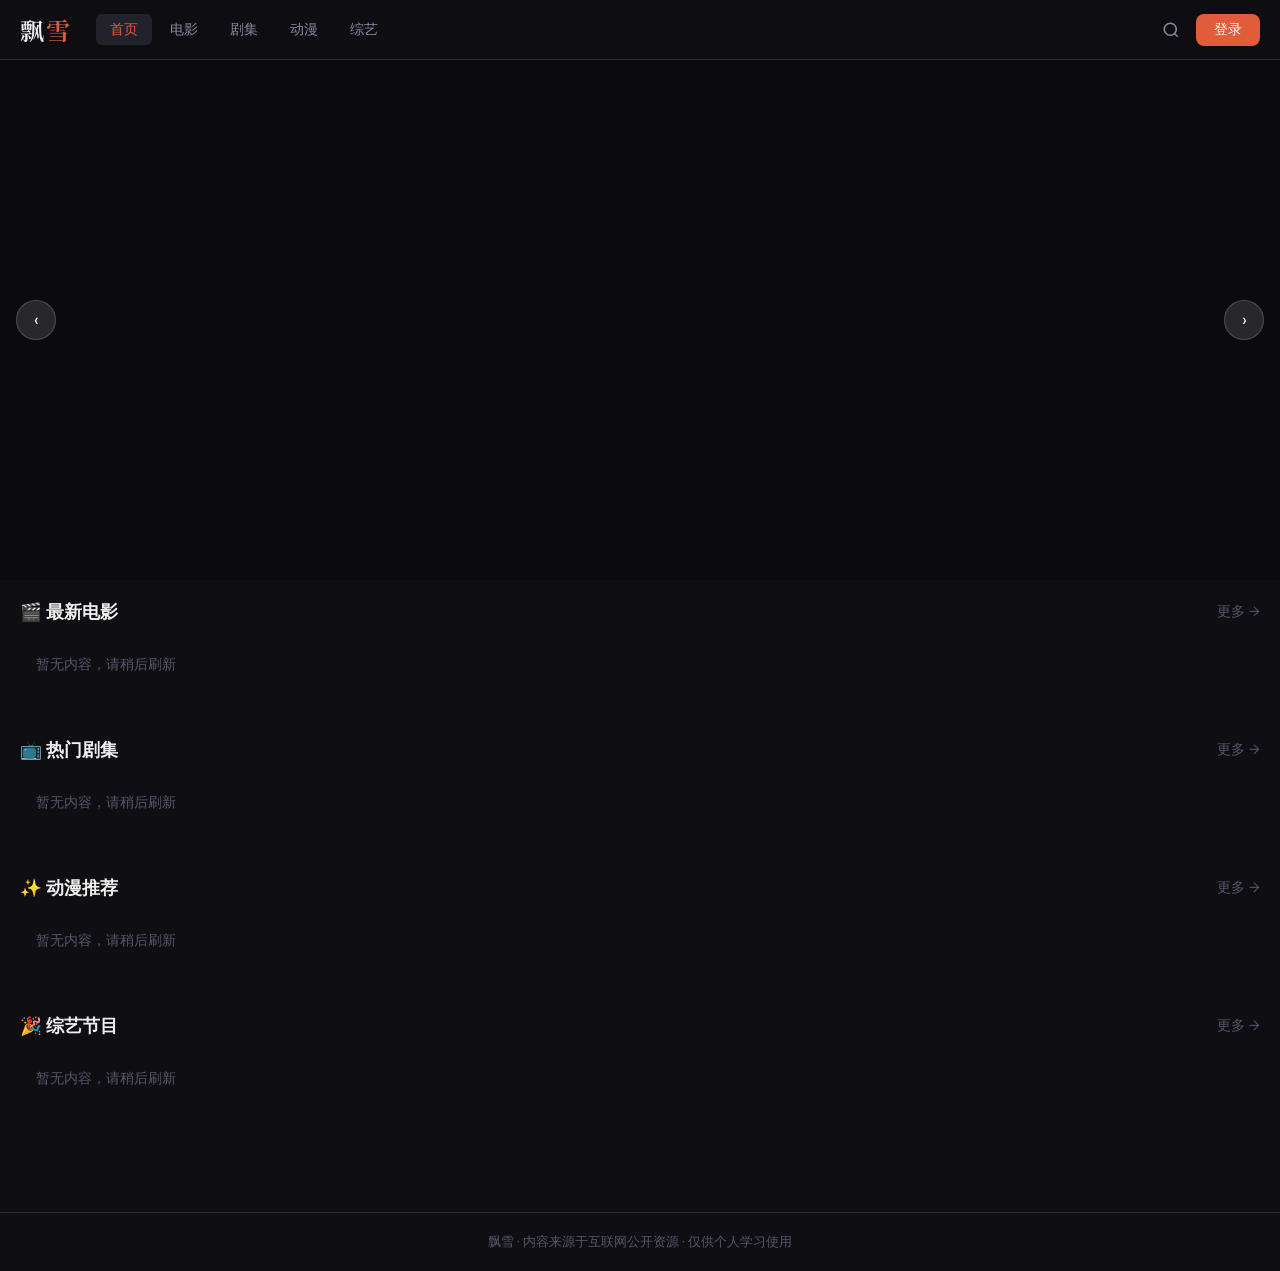
<file: index.html>
<!DOCTYPE html>
<html lang="zh-CN">
<head>
  <meta charset="UTF-8" />
  <meta name="viewport" content="width=device-width, initial-scale=1.0" />
  <title>飘雪 · 影视</title>
  <link rel="stylesheet" href="css/style.css" />
  <link rel="preconnect" href="https://fonts.googleapis.com" />
  <link href="https://fonts.googleapis.com/css2?family=Noto+Serif+SC:wght@400;700&family=DM+Sans:wght@300;400;500&display=swap" rel="stylesheet" />
  <style>
    /* ── Banner 轮播 ── */
    .banner {
      margin-top: var(--nav-h);
      position: relative;
      width: 100%;
      height: min(520px, 56vw);
      overflow: hidden;
      background: #0a0a0f;
    }
    @media(max-width:768px){ .banner { height: 260px; } }

    /* 每一张幻灯片 */
    .banner-slide {
      position: absolute; inset: 0;
      opacity: 0; transition: opacity .7s ease;
      pointer-events: none;
    }
    .banner-slide.active {
      opacity: 1; pointer-events: auto;
    }

    /* 背景图（模糊放大） */
    .banner-bg {
      position: absolute; inset: -10%;
      background-size: cover; background-position: center;
      filter: blur(18px) brightness(.45);
      transform: scale(1.1);
      transition: transform 8s ease;
    }
    .banner-slide.active .banner-bg { transform: scale(1.18); }

    /* 渐变遮罩 */
    .banner-mask {
      position: absolute; inset: 0;
      background: linear-gradient(
        90deg,
        rgba(10,10,15,0.92) 0%,
        rgba(10,10,15,0.5) 45%,
        transparent 70%
      ), linear-gradient(
        to top,
        rgba(10,10,15,0.8) 0%,
        transparent 50%
      );
    }

    /* 海报 */
    .banner-poster {
      position: absolute;
      right: 6%; top: 50%; transform: translateY(-50%);
      width: min(200px, 22vw);
      aspect-ratio: 2/3;
      border-radius: 12px;
      overflow: hidden;
      box-shadow: 0 12px 48px rgba(0,0,0,.7);
      opacity: 0; transition: opacity .5s .3s;
    }
    .banner-slide.active .banner-poster { opacity: 1; }
    .banner-poster img { width:100%; height:100%; object-fit:cover; }
    @media(max-width:768px){ .banner-poster { display:none; } }

    /* 文字内容 */
    .banner-content {
      position: absolute;
      left: max(24px, calc((100% - 1280px)/2 + 24px));
      bottom: 20%; right: 32%;
      opacity: 0; transform: translateY(16px);
      transition: opacity .5s .2s, transform .5s .2s;
    }
    .banner-slide.active .banner-content {
      opacity: 1; transform: translateY(0);
    }
    @media(max-width:768px){
      .banner-content { left:16px; right:16px; bottom:16%; }
    }

    .banner-badge {
      display: inline-flex; align-items: center; gap: 6px;
      background: var(--accent); color: #fff;
      font-size: .72rem; font-weight: 700;
      padding: 3px 12px; border-radius: 20px;
      letter-spacing: 1px; margin-bottom: 12px;
      text-transform: uppercase;
    }
    .banner-title {
      font-family: var(--font-display);
      font-size: clamp(1.4rem, 3.5vw, 2.2rem);
      font-weight: 700; line-height: 1.25;
      margin-bottom: 10px;
      text-shadow: 0 2px 12px rgba(0,0,0,.6);
    }
    .banner-meta {
      display: flex; gap: 12px; flex-wrap: wrap;
      align-items: center; margin-bottom: 10px;
    }
    .banner-meta span {
      font-size: .8rem; color: rgba(255,255,255,.7);
    }
    .banner-meta .score {
      color: #ffd700; font-weight: 600;
    }
    .banner-desc {
      font-size: .85rem; color: rgba(255,255,255,.65);
      line-height: 1.7; margin-bottom: 20px;
      display: -webkit-box; -webkit-line-clamp: 2;
      -webkit-box-orient: vertical; overflow: hidden;
    }
    .banner-btns { display: flex; gap: 10px; flex-wrap: wrap; }
    .banner-btns .btn-play {
      padding: 11px 28px; font-size: .9rem;
    }
    .banner-btns .btn-info {
      padding: 11px 24px; font-size: .9rem;
    }

    /* 指示点 */
    .banner-dots {
      position: absolute; bottom: 16px;
      left: 50%; transform: translateX(-50%);
      display: flex; gap: 7px; z-index: 10;
    }
    .banner-dot {
      width: 7px; height: 7px; border-radius: 50%;
      background: rgba(255,255,255,.35);
      cursor: pointer; transition: all .3s;
      border: none; padding: 0;
    }
    .banner-dot.active {
      width: 22px; border-radius: 4px;
      background: var(--accent);
    }

    /* 左右箭头 */
    .banner-arrow {
      position: absolute; top: 50%; transform: translateY(-50%);
      z-index: 10; width: 40px; height: 40px;
      border-radius: 50%;
      background: rgba(255,255,255,.12);
      border: 1px solid rgba(255,255,255,.18);
      color: #fff; font-size: 1.1rem;
      cursor: pointer; transition: background .2s;
      display: flex; align-items: center; justify-content: center;
      backdrop-filter: blur(4px);
    }
    .banner-arrow:hover { background: rgba(255,255,255,.25); }
    .banner-arrow.prev { left: 16px; }
    .banner-arrow.next { right: 16px; }
    @media(max-width:768px){
      .banner-arrow { display: none; }
    }

    /* 进度条 */
    .banner-progress {
      position: absolute; bottom: 0; left: 0;
      height: 3px; background: var(--accent);
      width: 0%; transition: width linear;
      z-index: 10;
    }
  </style>
</head>
<body>

  <!-- 顶部导航 -->
  <header class="navbar" id="navbar">
    <div class="nav-inner">
      <a class="logo" href="index.html">飘<span>雪</span></a>
      <nav class="nav-links">
        <a href="index.html" class="active">首页</a>
        <a href="pages/movie.html">电影</a>
        <a href="pages/tv.html">剧集</a>
        <a href="pages/anime.html">动漫</a>
        <a href="pages/variety.html">综艺</a>
      </nav>
      <div class="nav-right">
        <button class="search-btn" onclick="toggleSearch()">
          <svg width="18" height="18" viewBox="0 0 24 24" fill="none" stroke="currentColor" stroke-width="2"><circle cx="11" cy="11" r="8"/><line x1="21" y1="21" x2="16.65" y2="16.65"/></svg>
        </button>
        <div id="userArea"></div>
      </div>
    </div>
    <div class="search-bar" id="searchBar">
      <input type="text" id="searchInput" placeholder="搜索电影、剧集、动漫…" onkeydown="if(event.key==='Enter')doSearch()" />
      <button onclick="doSearch()">搜索</button>
      <button class="close-search" onclick="toggleSearch()">✕</button>
    </div>
  </header>

  <main>
    <!-- ── Banner 轮播 ── -->
    <section class="banner" id="banner"
      onmouseenter="pauseBanner()"
      onmouseleave="resumeBanner()">
      <!-- 幻灯片动态插入 -->
      <div id="bannerSlides"></div>

      <!-- 左右箭头 -->
      <button class="banner-arrow prev" onclick="moveBanner(-1)">‹</button>
      <button class="banner-arrow next" onclick="moveBanner(1)">›</button>

      <!-- 指示点 -->
      <div class="banner-dots" id="bannerDots"></div>

      <!-- 进度条 -->
      <div class="banner-progress" id="bannerProgress"></div>
    </section>

    <!-- 内容区 -->
    <div class="content-wrap">

      <section class="row-section">
        <div class="row-head"><h2>🎬 最新电影</h2><a href="pages/movie.html">更多 →</a></div>
        <div class="card-row" id="movieRow"></div>
      </section>

      <section class="row-section">
        <div class="row-head"><h2>📺 热门剧集</h2><a href="pages/tv.html">更多 →</a></div>
        <div class="card-row" id="tvRow"></div>
      </section>

      <section class="row-section">
        <div class="row-head"><h2>✨ 动漫推荐</h2><a href="pages/anime.html">更多 →</a></div>
        <div class="card-row" id="animeRow"></div>
      </section>

      <section class="row-section">
        <div class="row-head"><h2>🎉 综艺节目</h2><a href="pages/variety.html">更多 →</a></div>
        <div class="card-row" id="varietyRow"></div>
      </section>

    </div>
  </main>

  <!-- 登录弹窗 -->
  <div class="modal-overlay" id="loginModal">
    <div class="modal">
      <button class="modal-close" onclick="closeModal()">✕</button>
      <h2>登录 / 注册</h2>
      <p class="modal-sub">登录后可保存观看历史、收藏和偏好设置</p>
      <input type="text" id="inputUsername" placeholder="用户名（随意填写）" maxlength="16" />
      <input type="password" id="inputPassword" placeholder="密码（本地存储，无需真实）" maxlength="32" />
      <div class="modal-btns">
        <button onclick="doLogin()">登录</button>
        <button class="btn-reg" onclick="doRegister()">注册</button>
      </div>
      <p class="modal-tip">⚠️ 数据仅保存在本设备</p>
    </div>
  </div>

  <!-- 设置弹窗 -->
  <div class="modal-overlay" id="settingsModal">
    <div class="modal settings-modal">
      <button class="modal-close" onclick="closeSettings()">✕</button>
      <h2>个人设置</h2>
      <div class="settings-avatar" id="settingsAvatar"></div>
      <div class="setting-item">
        <label>显示名称</label>
        <input type="text" id="setNickname" placeholder="昵称" maxlength="12" />
      </div>
      <div class="setting-item">
        <label>主题风格</label>
        <div id="themePicker"></div>
      </div>
      <div class="setting-item">
        <label>默认视频源</label>
        <select id="defaultSource">
          <option value="0">线路一（推荐）</option>
          <option value="1">线路二</option>
          <option value="2">线路三</option>
          <option value="3">线路四</option>
        </select>
      </div>
      <div class="settings-actions">
        <button onclick="saveSettings()">保存设置</button>
        <button class="btn-danger" onclick="doLogout()">退出登录</button>
      </div>
      <div class="watch-history">
        <h3>观看历史</h3>
        <div id="historyList"></div>
        <button class="btn-clear" onclick="clearHistory()">清除历史</button>
      </div>
    </div>
  </div>

  <div class="toast" id="toast"></div>

  <!-- 移动端底部导航 -->
  <nav class="mobile-nav">
    <a href="index.html" class="active">
      <svg viewBox="0 0 24 24" fill="none" stroke="currentColor" stroke-width="2"><path d="M3 9l9-7 9 7v11a2 2 0 0 1-2 2H5a2 2 0 0 1-2-2z"/></svg>首页
    </a>
    <a href="pages/movie.html">
      <svg viewBox="0 0 24 24" fill="none" stroke="currentColor" stroke-width="2"><rect x="2" y="2" width="20" height="20" rx="2.18"/><line x1="7" y1="2" x2="7" y2="22"/><line x1="17" y1="2" x2="17" y2="22"/><line x1="2" y1="12" x2="22" y2="12"/></svg>电影
    </a>
    <a href="pages/tv.html">
      <svg viewBox="0 0 24 24" fill="none" stroke="currentColor" stroke-width="2"><rect x="2" y="7" width="20" height="15" rx="2"/><polyline points="17 2 12 7 7 2"/></svg>剧集
    </a>
    <a href="pages/anime.html">
      <svg viewBox="0 0 24 24" fill="none" stroke="currentColor" stroke-width="2"><circle cx="12" cy="12" r="10"/><path d="M8.56 2.75c4.37 6.03 6.02 9.42 8.03 17.72m2.54-15.38c-3.72 4.35-8.94 5.66-16.88 5.85m19.5 1.9c-3.5-.93-6.63-.82-8.94 0-2.58.92-5.01 2.86-7.44 6.32"/></svg>动漫
    </a>
    <a href="pages/search.html">
      <svg viewBox="0 0 24 24" fill="none" stroke="currentColor" stroke-width="2"><circle cx="11" cy="11" r="8"/><line x1="21" y1="21" x2="16.65" y2="16.65"/></svg>搜索
    </a>
  </nav>

  <footer>
    <p>飘雪 · 内容来源于互联网公开资源 · 仅供个人学习使用</p>
  </footer>

  <script src="js/api.js"></script>
  <script src="js/auth.js"></script>
  <script src="js/app.js"></script>
</body>
</html>
</file>
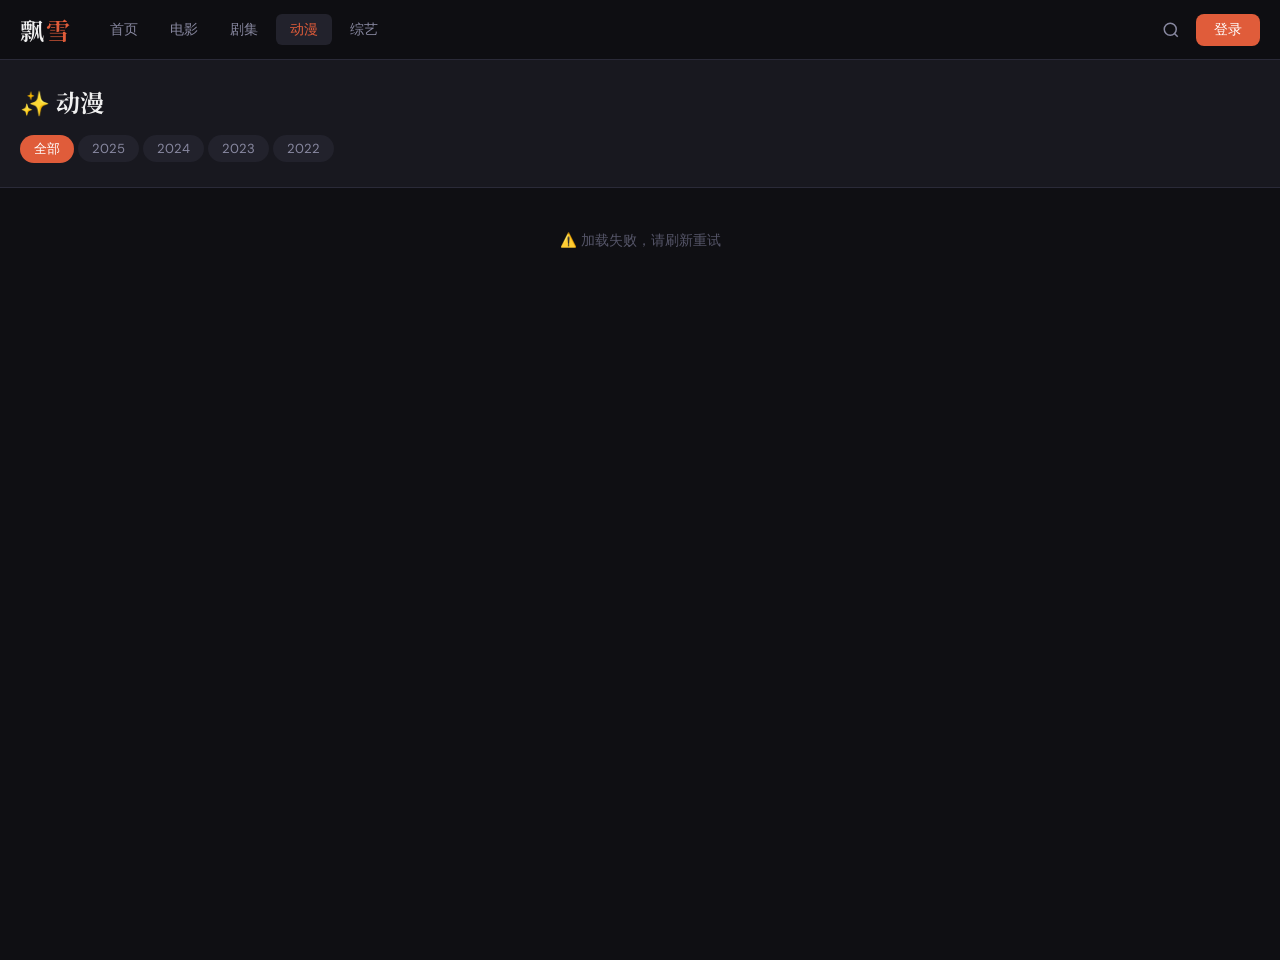
<file: pages/anime.html>
<!DOCTYPE html>
<html lang="zh-CN">
<head>
  <meta charset="UTF-8" />
  <meta name="viewport" content="width=device-width, initial-scale=1.0" />
  <title>动漫 - 飘雪</title>
  <link rel="stylesheet" href="../css/style.css" />
  <link rel="preconnect" href="https://fonts.googleapis.com" />
  <link href="https://fonts.googleapis.com/css2?family=Noto+Serif+SC:wght@400;700&family=DM+Sans:wght@300;400;500&display=swap" rel="stylesheet" />
</head>
<body>
  <header class="navbar" id="navbar">
    <div class="nav-inner">
      <a class="logo" href="../index.html">飘<span>雪</span></a>
      <nav class="nav-links">
        <a href="../index.html">首页</a>
        <a href="anime.html" class="">电影</a>
        <a href="tv.html">剧集</a>
        <a href="anime.html" class="active">动漫</a>
        <a href="variety.html">综艺</a>
      </nav>
      <div class="nav-right">
        <button class="search-btn" onclick="toggleSearch()">
          <svg width="18" height="18" viewBox="0 0 24 24" fill="none" stroke="currentColor" stroke-width="2"><circle cx="11" cy="11" r="8"/><line x1="21" y1="21" x2="16.65" y2="16.65"/></svg>
        </button>
        <div id="userArea"></div>
      </div>
    </div>
    <div class="search-bar" id="searchBar">
      <input type="text" id="searchInput" placeholder="搜索动漫…" onkeydown="if(event.key==='Enter')doSearch()" />
      <button onclick="doSearch()">搜索</button>
      <button class="close-search" onclick="toggleSearch()">✕</button>
    </div>
  </header>

  <div class="page-header">
    <div class="page-header-inner">
      <h1>✨ 动漫</h1>
      <div class="filter-bar">
        <div class="filter-group" id="yearFilter">
          <button class="filter-btn active" data-val="" onclick="setFilter('year','',this)">全部</button>
          <button class="filter-btn" data-val="2025" onclick="setFilter('year','2025',this)">2025</button>
          <button class="filter-btn" data-val="2024" onclick="setFilter('year','2024',this)">2024</button>
          <button class="filter-btn" data-val="2023" onclick="setFilter('year','2023',this)">2023</button>
          <button class="filter-btn" data-val="2022" onclick="setFilter('year','2022',this)">2022</button>
        </div>
      </div>
    </div>
  </div>

  <div class="page-content">
    <div class="card-grid" id="contentGrid"></div>
    <div id="statusMsg" style="text-align:center;padding:20px;color:var(--text-muted);font-size:.85rem;display:none"></div>
    <button class="load-more" id="loadMoreBtn" onclick="loadMore()" style="display:none">加载更多</button>
  </div>

  <!-- 弹窗 -->
  <div class="modal-overlay" id="loginModal">
    <div class="modal">
      <button class="modal-close" onclick="closeModal()">✕</button>
      <h2>登录 / 注册</h2>
      <p class="modal-sub">登录后可保存观看历史和收藏</p>
      <input type="text" id="inputUsername" placeholder="用户名" maxlength="16" />
      <input type="password" id="inputPassword" placeholder="密码" maxlength="32" />
      <div class="modal-btns">
        <button onclick="doLogin()">登录</button>
        <button class="btn-reg" onclick="doRegister()">注册</button>
      </div>
    </div>
  </div>
  <div class="modal-overlay" id="settingsModal">
    <div class="modal settings-modal">
      <button class="modal-close" onclick="closeSettings()">✕</button>
      <h2>个人设置</h2>
      <div class="settings-avatar" id="settingsAvatar"></div>
      <div class="setting-item"><label>显示名称</label><input type="text" id="setNickname" placeholder="昵称" /></div>
      <div class="setting-item"><label>主题风格</label><div id="themePicker"></div></div>
      <div class="setting-item"><label>默认视频源</label>
        <select id="defaultSource">
          <option value="0">线路一</option><option value="1">线路二</option>
          <option value="2">线路三</option><option value="3">线路四</option>
        </select>
      </div>
      <div class="settings-actions">
        <button onclick="saveSettings()">保存</button>
        <button class="btn-danger" onclick="doLogout()">退出登录</button>
      </div>
      <div class="watch-history"><h3>观看历史</h3><div id="historyList"></div><button class="btn-clear" onclick="clearHistory()">清除历史</button></div>
    </div>
  </div>
  <div class="toast" id="toast"></div>

  <nav class="mobile-nav">
    <a href="../index.html"><svg viewBox="0 0 24 24" fill="none" stroke="currentColor" stroke-width="2"><path d="M3 9l9-7 9 7v11a2 2 0 0 1-2 2H5a2 2 0 0 1-2-2z"/></svg>首页</a>
    <a href="anime.html" class="active"><svg viewBox="0 0 24 24" fill="none" stroke="currentColor" stroke-width="2"><rect x="2" y="2" width="20" height="20" rx="2.18"/><line x1="7" y1="2" x2="7" y2="22"/><line x1="17" y1="2" x2="17" y2="22"/><line x1="2" y1="12" x2="22" y2="12"/></svg>电影</a>
    <a href="tv.html"><svg viewBox="0 0 24 24" fill="none" stroke="currentColor" stroke-width="2"><rect x="2" y="7" width="20" height="15" rx="2"/><polyline points="17 2 12 7 7 2"/></svg>剧集</a>
    <a href="anime.html" class="active"><svg viewBox="0 0 24 24" fill="none" stroke="currentColor" stroke-width="2"><circle cx="12" cy="12" r="10"/></svg>动漫</a>
    <a href="search.html"><svg viewBox="0 0 24 24" fill="none" stroke="currentColor" stroke-width="2"><circle cx="11" cy="11" r="8"/><line x1="21" y1="21" x2="16.65" y2="16.65"/></svg>搜索</a>
  </nav>

  <script src="../js/api.js"></script>
  <script src="../js/auth.js"></script>
  <script>
    const TYPE = 'anime';
    let currentPage = 1;
    let currentFilter = '';
    let isLoading = false;
    let hasMore = true;

    function buildCard(item) {
      const id=item.vod_id, name=item.vod_name||'', pic=item.vod_pic||'';
      const year=item.vod_year||'', score=item.vod_score||'', tag=item.vod_remarks||'';
      return `<div class="card" onclick="location.href='detail.html?id=${id}'">
        <div class="card-thumb">
          ${pic?`<img src="${pic}" loading="lazy" onerror="this.style.display='none'">`:''}
          ${!pic?`<div class="no-img">🎬</div>`:''}
          ${score?`<span class="card-score">⭐${score}</span>`:''}
          ${tag?`<span class="card-tag">${tag}</span>`:''}
          <div class="card-play-overlay"><svg viewBox="0 0 24 24" fill="currentColor" width="40" height="40"><path d="M8 5v14l11-7z"/></svg></div>
        </div>
        <div class="card-info">
          <div class="card-title">${name}</div>
          <div class="card-meta">${year}</div>
        </div>
      </div>`;
    }

    function showSkeletons() {
      const grid = document.getElementById('contentGrid');
      grid.innerHTML = Array(12).fill(`
        <div class="skeleton" style="border-radius:10px">
          <div class="skeleton" style="aspect-ratio:2/3;border-radius:10px 10px 0 0"></div>
          <div class="skeleton" style="height:12px;margin:10px 8px 4px;border-radius:4px"></div>
          <div class="skeleton" style="height:10px;width:60%;margin:0 8px 10px;border-radius:4px"></div>
        </div>`).join('');
    }

    function setStatus(msg) {
      const el = document.getElementById('statusMsg');
      el.style.display = msg ? 'block' : 'none';
      el.textContent = msg;
    }

    async function loadContent(page=1, append=false) {
      if (isLoading) return;
      isLoading = true;
      const grid = document.getElementById('contentGrid');
      const btn  = document.getElementById('loadMoreBtn');

      if (!append) { showSkeletons(); setStatus(''); btn.style.display='none'; }

      try {
        const data = await API.getList(TYPE, page, currentFilter);
        const items = data.list || [];

        if (!items.length) {
          if (!append) {
            grid.innerHTML = '';
            setStatus('暂无内容，正在尝试其他数据源…');
            // 自动重试换源
            setTimeout(() => retryWithNextSource(page), 1500);
          }
          isLoading = false;
          return;
        }

        setStatus('');
        const html = items.map(buildCard).join('');
        if (append) grid.insertAdjacentHTML('beforeend', html);
        else grid.innerHTML = html;

        hasMore = items.length >= 20;
        btn.style.display = hasMore ? 'block' : 'none';

      } catch(e) {
        console.error('加载失败:', e);
        if (!append) {
          grid.innerHTML = '';
          setStatus('⚠️ 加载失败，请刷新重试');
        }
      }
      isLoading = false;
    }

    // 自动换源重试（最多尝试5次）
    let retryCount = 0;
    async function retryWithNextSource(page) {
      if (retryCount >= 5) {
        setStatus('⚠️ 所有数据源均无电影内容，请稍后刷新');
        retryCount = 0;
        return;
      }
      retryCount++;
      setStatus(`暂无内容，正在尝试第 ${retryCount + 1} 条数据源…`);
      // 通过修改偏好源触发不同的源
      API._overrideSrc = retryCount;
      try {
        const data = await API.getList(TYPE, page, currentFilter);
        const items = data.list || [];
        if (!items.length) {
          setTimeout(() => retryWithNextSource(page), 1000);
          return;
        }
        retryCount = 0;
        API._overrideSrc = null;
        setStatus('');
        document.getElementById('contentGrid').innerHTML = items.map(buildCard).join('');
        const hasMore = items.length >= 20;
        document.getElementById('loadMoreBtn').style.display = hasMore ? 'block' : 'none';
      } catch(e) {
        setTimeout(() => retryWithNextSource(page), 1000);
      }
    }

    function loadMore() {
      currentPage++;
      loadContent(currentPage, true);
    }

    function setFilter(type, val, el) {
      currentPage = 1; retryCount = 0;
      currentFilter = val;
      document.querySelectorAll(`#${type}Filter .filter-btn`).forEach(b=>b.classList.remove('active'));
      el.classList.add('active');
      loadContent(1, false);
    }

    function toggleSearch() {
      const bar = document.getElementById('searchBar');
      bar.classList.toggle('open');
      if (bar.classList.contains('open')) document.getElementById('searchInput')?.focus();
    }
    function doSearch() {
      const kw = document.getElementById('searchInput')?.value?.trim();
      if (kw) location.href = 'search.html?q=' + encodeURIComponent(kw);
    }
    function toDetail(id) { location.href = 'detail.html?id=' + id; }

    document.addEventListener('DOMContentLoaded', () => { loadContent(1); });
  </script>
</body>
</html>
</file>
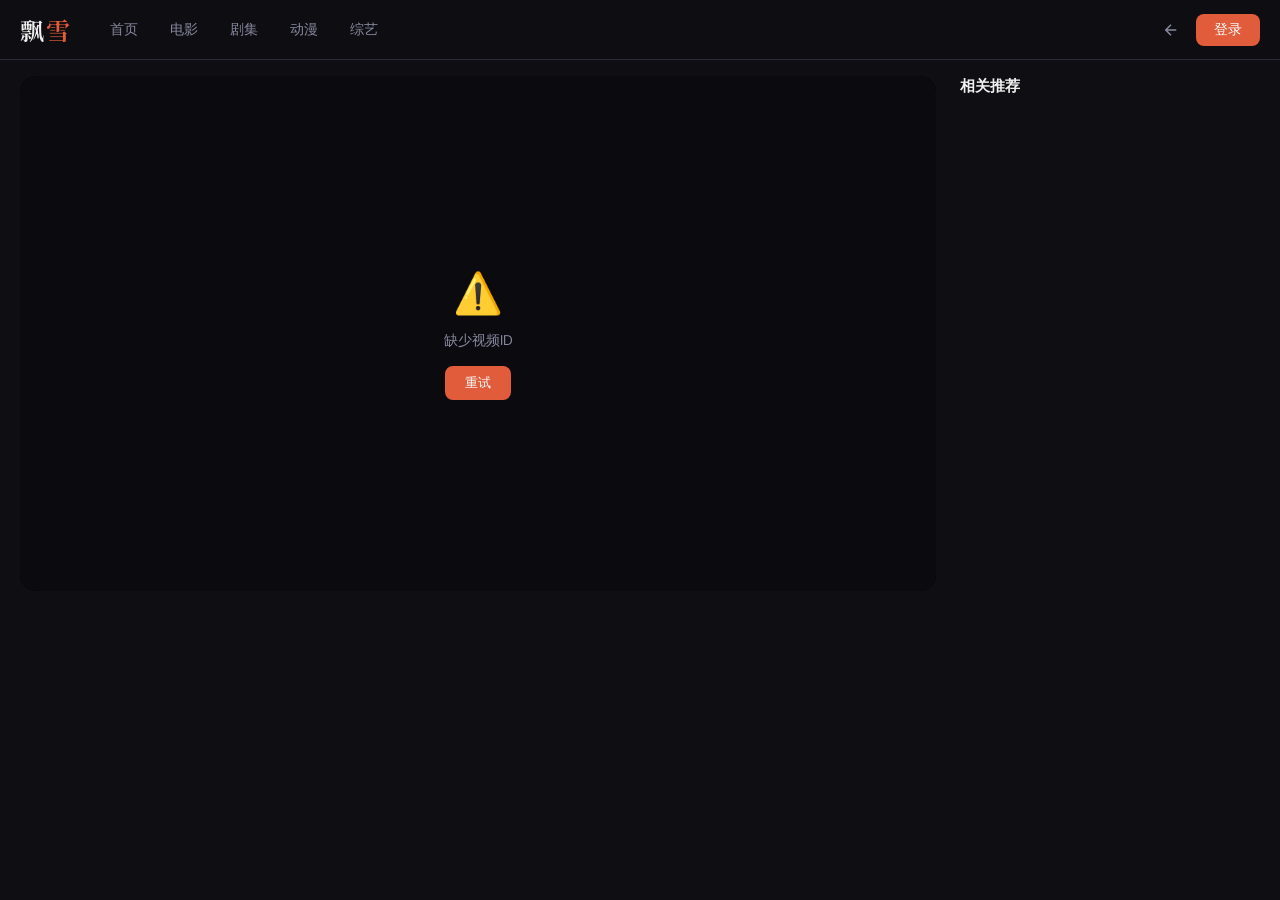
<file: pages/detail.html>
<!DOCTYPE html>
<html lang="zh-CN">
<head>
  <meta charset="UTF-8" />
  <meta name="viewport" content="width=device-width, initial-scale=1.0" />
  <title>播放 - 飘雪</title>
  <link rel="stylesheet" href="../css/style.css" />
  <link rel="preconnect" href="https://fonts.googleapis.com" />
  <link href="https://fonts.googleapis.com/css2?family=Noto+Serif+SC:wght@400;700&family=DM+Sans:wght@300;400;500&display=swap" rel="stylesheet" />
  <style>
    /* ── 播放页专属样式 ── */
    .detail-wrap {
      max-width: 1280px; margin: 0 auto;
      padding: calc(var(--nav-h) + 16px) 20px 80px;
      display: grid;
      grid-template-columns: 1fr 300px;
      grid-template-rows: auto;
      gap: 24px;
    }
    @media(max-width:960px){ .detail-wrap { grid-template-columns:1fr; padding:calc(var(--nav-h) + 12px) 12px 80px; } }

    /* 播放器容器 */
    .player-main { min-width: 0; }
    .player-box {
      width: 100%; aspect-ratio: 16/9;
      background: #000; border-radius: var(--radius-lg);
      position: relative; overflow: visible;
    }
    .player-box iframe {
      position: absolute; inset: 0;
      width: 100%; height: 100%; border: none;
      border-radius: var(--radius-lg);
      display: none;
    }

    /* 加载动画 */
    .player-loading {
      position: absolute; inset: 0;
      background: #0a0a0f;
      border-radius: var(--radius-lg);
      display: flex; flex-direction: column;
      align-items: center; justify-content: center;
      gap: 14px; color: var(--text-dim);
    }
    .player-loading .spinner {
      width: 40px; height: 40px;
      border: 3px solid rgba(255,255,255,0.1);
      border-top-color: var(--accent);
      border-radius: 50%;
      animation: spin .8s linear infinite;
    }
    .player-loading p { font-size: .88rem; }
    @keyframes spin { to { transform: rotate(360deg); } }

    /* 换线路侧边Tab */
    .switch-tab {
      position: absolute; right: -34px; top: 50%;
      transform: translateY(-50%);
      z-index: 20; display: none; cursor: pointer;
    }
    .switch-tab-inner {
      width: 30px; padding: 12px 5px;
      border-radius: 0 8px 8px 0;
      background: rgba(20,20,28,0.88);
      border: 1px solid rgba(255,255,255,0.1);
      border-left: none;
      writing-mode: vertical-rl; letter-spacing: 3px;
      color: rgba(255,255,255,0.65); font-size: 11px; font-weight: 500;
      transition: all .2s; text-align: center;
      backdrop-filter: blur(8px);
      box-shadow: 3px 0 14px rgba(0,0,0,0.35);
    }
    .switch-tab:hover .switch-tab-inner {
      background: var(--accent); color: #fff;
    }
    .switch-tab-tip {
      display: none; position: absolute;
      left: 34px; top: 50%; transform: translateY(-50%);
      background: rgba(20,20,28,0.92); color: #fff;
      font-size: 12px; padding: 6px 12px; border-radius: 6px;
      white-space: nowrap; pointer-events: none;
      border: 1px solid rgba(255,255,255,0.1);
      box-shadow: 0 4px 16px rgba(0,0,0,.4);
      writing-mode: horizontal-tb; letter-spacing: 0;
    }
    .switch-tab-tip::before {
      content: ''; position: absolute;
      right: 100%; top: 50%; transform: translateY(-50%);
      border: 5px solid transparent;
      border-right-color: rgba(20,20,28,0.92);
    }
    .switch-tab:hover .switch-tab-tip { display: block; }

    /* 自动下一集提示条 */
    .next-ep-bar {
      display: none; align-items: center; justify-content: space-between;
      background: var(--bg2); border: 1px solid var(--border);
      border-radius: 8px; padding: 10px 16px; margin-top: 12px;
      font-size: .88rem;
    }
    .next-ep-bar.show { display: flex; }
    .next-ep-bar .next-info { color: var(--text-dim); }
    .next-ep-bar .next-info strong { color: var(--text); }
    .next-ep-bar .next-actions { display: flex; gap: 8px; }
    .next-ep-bar button {
      padding: 6px 16px; border-radius: 6px;
      font-size: .82rem; font-weight: 500;
    }
    .btn-next-play { background: var(--accent); color: #fff; transition: background .2s; }
    .btn-next-play:hover { background: var(--accent-light); }
    .btn-next-cancel { background: var(--bg3); color: var(--text-dim); }
    .next-countdown {
      display: inline-block; width: 20px; text-align: center;
      color: var(--accent); font-weight: 700;
    }

    /* 标题信息区 */
    .detail-info { margin-top: 16px; }
    .detail-title-row {
      display: flex; align-items: flex-start;
      justify-content: space-between; gap: 12px;
      flex-wrap: wrap; margin-bottom: 14px;
    }
    .detail-title {
      font-family: var(--font-display);
      font-size: clamp(1.2rem,3vw,1.5rem);
      font-weight: 700; line-height: 1.3;
    }
    .fav-btn {
      display: inline-flex; align-items: center; gap: 6px;
      background: var(--bg3); color: var(--text-dim);
      padding: 8px 18px; border-radius: 8px;
      font-size: .88rem; font-weight: 500;
      transition: all .2s; flex-shrink: 0;
    }
    .fav-btn:hover, .fav-btn.active { background: var(--accent); color: #fff; }

    /* 信息标签 */
    .info-tags {
      display: flex; flex-wrap: wrap; gap: 8px;
      margin-bottom: 14px;
    }
    .info-tag {
      display: flex; align-items: center; gap: 5px;
      background: var(--bg3); border-radius: 6px;
      padding: 4px 12px; font-size: .8rem;
    }
    .info-tag .tag-label { color: var(--text-muted); }
    .info-tag .tag-val { color: var(--text-dim); font-weight: 500; }

    /* 简介 */
    .detail-desc {
      color: var(--text-dim); font-size: .88rem;
      line-height: 1.85; margin-bottom: 20px;
      position: relative;
    }
    .detail-desc.collapsed {
      display: -webkit-box; -webkit-line-clamp: 3;
      -webkit-box-orient: vertical; overflow: hidden;
    }
    .desc-toggle {
      background: none; color: var(--accent);
      font-size: .82rem; margin-top: 4px;
      display: block;
    }

    /* 线路与集数 */
    .episode-wrap { margin-top: 4px; }
    .source-tabs { display: flex; gap: 8px; flex-wrap: wrap; margin-bottom: 12px; }
    .source-tab {
      padding: 6px 16px; border-radius: 6px;
      background: var(--bg3); color: var(--text-dim);
      font-size: .85rem; font-weight: 500;
      transition: all .2s; border: 1px solid var(--border);
    }
    .source-tab.active { background: var(--accent); color: #fff; border-color: var(--accent); }
    .source-section { display: none; }
    .source-section.active { display: block; }
    .ep-header {
      display: flex; align-items: center;
      justify-content: space-between;
      margin-bottom: 8px; flex-wrap: wrap; gap: 8px;
    }
    .ep-label { font-size: .82rem; color: var(--text-muted); }
    .ep-pages { display: flex; gap: 6px; flex-wrap: wrap; margin-bottom: 8px; }
    .ep-page-btn {
      padding: 3px 10px; border-radius: 5px;
      background: var(--bg3); color: var(--text-muted);
      font-size: .75rem; transition: all .2s;
      border: 1px solid var(--border);
    }
    .ep-page-btn.active { background: var(--accent); color: #fff; border-color: var(--accent); }
    .episodes {
      display: flex; flex-wrap: wrap; gap: 6px;
      max-height: 200px; overflow-y: auto;
      padding-right: 2px;
      scrollbar-width: thin; scrollbar-color: var(--border) transparent;
    }
    .ep-btn {
      padding: 6px 14px; border-radius: 6px;
      background: var(--bg3); color: var(--text-dim);
      font-size: .82rem; transition: all .2s;
    }
    .ep-btn:hover { background: var(--border); color: var(--text); }
    .ep-btn.active { background: var(--accent); color: #fff; }
    .ep-btn.watched {
      background: var(--bg3); color: var(--text-muted);
      text-decoration: line-through;
      opacity: .65;
    }
    .ep-btn.watched.active { background: var(--accent); color: #fff; opacity: 1; text-decoration: none; }

    /* 侧边栏 */
    .player-sidebar { min-width: 0; }
    .sidebar-title { font-size: .95rem; font-weight: 600; margin-bottom: 12px; }
    .sidebar-card {
      display: flex; gap: 10px; padding: 8px;
      border-radius: var(--radius); cursor: pointer;
      transition: background .2s; margin-bottom: 4px;
    }
    .sidebar-card:hover { background: var(--bg3); }
    .sidebar-thumb {
      width: 64px; aspect-ratio: 2/3;
      border-radius: 6px; overflow: hidden;
      background: var(--bg3); flex-shrink: 0;
    }
    .sidebar-thumb img { width: 100%; height: 100%; object-fit: cover; }
    .sidebar-info .s-title { font-size: .85rem; font-weight: 500; margin-bottom: 3px; }
    .sidebar-info .s-meta { font-size: .75rem; color: var(--text-muted); }
    @media(max-width:960px){
      .player-sidebar { border-top: 1px solid var(--border); padding-top: 20px; }
    }
  </style>
</head>
<body>

  <header class="navbar" id="navbar">
    <div class="nav-inner">
      <a class="logo" href="../index.html">飘<span>雪</span></a>
      <nav class="nav-links">
        <a href="../index.html">首页</a>
        <a href="movie.html">电影</a>
        <a href="tv.html">剧集</a>
        <a href="anime.html">动漫</a>
        <a href="variety.html">综艺</a>
      </nav>
      <div class="nav-right">
        <button class="search-btn" onclick="history.back()">
          <svg width="18" height="18" viewBox="0 0 24 24" fill="none" stroke="currentColor" stroke-width="2"><path d="M19 12H5M12 5l-7 7 7 7"/></svg>
        </button>
        <div id="userArea"></div>
      </div>
    </div>
  </header>

  <div class="detail-wrap">
    <!-- 左：播放器+信息 -->
    <div class="player-main">

      <!-- 播放器 -->
      <div class="player-box" id="playerBox">
        <div class="player-loading" id="playerLoading">
          <div class="spinner"></div>
          <p id="loadingTip">正在加载视频…</p>
        </div>
        <iframe id="playerFrame"
          allowfullscreen
          allow="autoplay; fullscreen; picture-in-picture">
        </iframe>
        <!-- 换线路侧边Tab -->
        <div class="switch-tab" id="switchTab" onclick="switchNextPlayer()">
          <div class="switch-tab-inner">换线路</div>
          <div class="switch-tab-tip">🔄 点击切换播放线路</div>
        </div>
      </div>

      <!-- 自动下一集提示 -->
      <div class="next-ep-bar" id="nextEpBar">
        <div class="next-info">
          下一集：<strong id="nextEpName"></strong>
          &nbsp;将在 <span class="next-countdown" id="nextCountdown">5</span> 秒后自动播放
        </div>
        <div class="next-actions">
          <button class="btn-next-play" onclick="playNextNow()">立即播放</button>
          <button class="btn-next-cancel" onclick="cancelNext()">取消</button>
        </div>
      </div>

      <!-- 标题信息 -->
      <div class="detail-info" id="titleArea"></div>

      <!-- 线路&集数 -->
      <div class="episode-wrap" id="episodeArea"></div>

    </div>

    <!-- 右：相关推荐 -->
    <div class="player-sidebar">
      <div class="sidebar-title">相关推荐</div>
      <div id="sidebarList"></div>
    </div>
  </div>

  <!-- 弹窗 -->
  <div class="modal-overlay" id="loginModal">
    <div class="modal">
      <button class="modal-close" onclick="closeModal()">✕</button>
      <h2>登录 / 注册</h2>
      <p class="modal-sub">登录后可保存观看历史和收藏</p>
      <input type="text" id="inputUsername" placeholder="用户名" maxlength="16"/>
      <input type="password" id="inputPassword" placeholder="密码" maxlength="32"/>
      <div class="modal-btns">
        <button onclick="doLogin()">登录</button>
        <button class="btn-reg" onclick="doRegister()">注册</button>
      </div>
    </div>
  </div>
  <div class="modal-overlay" id="settingsModal">
    <div class="modal settings-modal">
      <button class="modal-close" onclick="closeSettings()">✕</button>
      <h2>个人设置</h2>
      <div class="settings-avatar" id="settingsAvatar"></div>
      <div class="setting-item"><label>显示名称</label><input type="text" id="setNickname" placeholder="昵称"/></div>
      <div class="setting-item"><label>主题风格</label><div id="themePicker"></div></div>
      <div class="setting-item"><label>默认视频源</label>
        <select id="defaultSource">
          <option value="0">线路一</option><option value="1">线路二</option>
          <option value="2">线路三</option><option value="3">线路四</option>
        </select>
      </div>
      <div class="settings-actions">
        <button onclick="saveSettings()">保存</button>
        <button class="btn-danger" onclick="doLogout()">退出登录</button>
      </div>
      <div class="watch-history"><h3>观看历史</h3><div id="historyList"></div><button class="btn-clear" onclick="clearHistory()">清除历史</button></div>
    </div>
  </div>
  <div class="toast" id="toast"></div>

  <script src="../js/api.js"></script>
  <script src="../js/auth.js"></script>
  <script>
  // ─────────────────────────────────────────
  //  状态变量
  // ─────────────────────────────────────────
  let currentDetail      = null;
  let currentSourceGroup = 0;
  let currentEpIdx       = 0;
  let playerIdx          = 0;
  let nextTimer          = null;
  const EP_PAGE          = 100;
  const WORKER           = 'https://way-movie.sir-way105.workers.dev';

  const vodId = new URLSearchParams(location.search).get('id');

  // ─────────────────────────────────────────
  //  播放进度存储
  // ─────────────────────────────────────────
  function saveProgress(id, gi, ei) {
    try { localStorage.setItem('mc_prog_'+id, JSON.stringify({gi, ei, t: Date.now()})); } catch(e){}
  }
  function loadProgress(id) {
    try { return JSON.parse(localStorage.getItem('mc_prog_'+id) || 'null'); } catch(e){ return null; }
  }

  // ─────────────────────────────────────────
  //  加载详情
  // ─────────────────────────────────────────
  async function loadDetail() {
    if (!vodId) { showErrMsg('缺少视频ID'); return; }
    try {
      const detail = await API.getDetail(vodId);
      currentDetail = detail;

      document.title = (detail.vod_name || '播放') + ' - 飘雪';

      Auth.addHistory({
        id: detail.vod_id, name: detail.vod_name,
        pic: detail.vod_pic, type: detail.type_name,
      });

      renderTitle(detail);
      renderEpisodes(detail);
      loadSidebar(detail);

      // 恢复上次播放进度
      const prog = loadProgress(vodId);
      const startGi = prog?.gi ?? 0;
      const startEi = prog?.ei ?? 0;

      if (detail._urls?.length > 0) {
        playEpisode(startGi, startEi, true);
        if (prog && (prog.gi > 0 || prog.ei > 0)) {
          showToast(`已恢复到第 ${startEi + 1} 集`);
        }
      }
    } catch(e) {
      console.error(e);
      showErrMsg('视频加载失败，请刷新重试');
    }
  }

  function showErrMsg(msg) {
    document.getElementById('playerLoading').innerHTML = `
      <div style="text-align:center;padding:20px">
        <div style="font-size:2.5rem;margin-bottom:12px">⚠️</div>
        <p style="color:var(--text-dim);margin-bottom:16px">${msg}</p>
        <button onclick="location.reload()" style="background:var(--accent);color:#fff;padding:8px 20px;border-radius:8px">重试</button>
      </div>`;
  }

  // ─────────────────────────────────────────
  //  渲染标题信息
  // ─────────────────────────────────────────
  function renderTitle(d) {
    const isFav = Auth.isFavorite(d.vod_id);
    const rawDesc = (d.vod_blurb||'').trim() || (d.vod_content||'').trim() || (d.vod_introduce||'').trim() || '';
    const desc = rawDesc.replace(/<[^>]+>/g,'').replace(/&nbsp;/g,' ').trim();

    const tags = [
      d.vod_year     && { label:'年份', val: d.vod_year },
      d.vod_area     && { label:'地区', val: d.vod_area },
      d.vod_score && parseFloat(d.vod_score) > 0
                     && { label:'评分', val: `⭐ ${d.vod_score}` },
      d.type_name    && { label:'类型', val: d.type_name },
      d.vod_director && { label:'导演', val: d.vod_director.split(',')[0] },
      d.vod_actor    && { label:'主演', val: d.vod_actor.split(',').slice(0,3).join(' / ') },
    ].filter(Boolean);

    document.getElementById('titleArea').innerHTML = `
      <div class="detail-title-row">
        <h1 class="detail-title">${d.vod_name || ''}</h1>
        <button class="fav-btn ${isFav?'active':''}" id="favBtn" onclick="toggleFav()">
          ${isFav ? '❤️ 已收藏' : '🤍 收藏'}
        </button>
      </div>
      ${tags.length ? `<div class="info-tags">${tags.map(t=>`
        <div class="info-tag">
          <span class="tag-label">${t.label}</span>
          <span class="tag-val">${t.val}</span>
        </div>`).join('')}</div>` : ''}
      ${desc ? `
        <p class="detail-desc collapsed" id="descText">${desc}</p>
        <button class="desc-toggle" id="descToggle" onclick="toggleDesc()">展开简介 ▾</button>
      ` : ''}
    `;
  }

  let descExpanded = false;
  function toggleDesc() {
    descExpanded = !descExpanded;
    const el = document.getElementById('descText');
    const btn = document.getElementById('descToggle');
    if (el) el.classList.toggle('collapsed', !descExpanded);
    if (btn) btn.textContent = descExpanded ? '收起简介 ▴' : '展开简介 ▾';
  }

  // ─────────────────────────────────────────
  //  渲染集数
  // ─────────────────────────────────────────
  function renderEpisodes(d) {
    const groups = d._urls || [];
    const area = document.getElementById('episodeArea');
    if (!groups.length) {
      area.innerHTML = '<p style="color:var(--text-muted);font-size:.85rem;margin-top:8px">暂无播放源</p>';
      return;
    }

    const tabsHtml = groups.map((g,i) =>
      `<button class="source-tab ${i===0?'active':''}" onclick="switchSource(${i})" id="srcTab${i}">
        ${g.name || '线路'+(i+1)}
      </button>`
    ).join('');

    const groupsHtml = groups.map((g,gi) => {
      return `<div class="source-section ${gi===0?'active':''}" id="epGroup${gi}">
        ${buildEpGroup(g, gi, 0)}
      </div>`;
    }).join('');

    area.innerHTML = `
      <div class="source-tabs">${tabsHtml}</div>
      ${groupsHtml}
    `;
  }

  function buildEpGroup(g, gi, page) {
    const total = g.episodes.length;
    const pageCount = Math.ceil(total / EP_PAGE);
    const start = page * EP_PAGE;
    const prog  = loadProgress(vodId);

    const pageHtml = pageCount > 1
      ? `<div class="ep-pages">${Array.from({length:pageCount},(_,pi)=>`
          <button class="ep-page-btn ${pi===page?'active':''}"
            onclick="switchEpPage(${gi},${pi})">${pi*EP_PAGE+1}-${Math.min((pi+1)*EP_PAGE,total)}集
          </button>`).join('')}</div>`
      : '';

    const epsHtml = g.episodes.slice(start, start+EP_PAGE).map((ep, i) => {
      const ei = start + i;
      const isActive  = gi === currentSourceGroup && ei === currentEpIdx;
      const isWatched = gi === (prog?.gi??-1) && ei < (prog?.ei??0);
      return `<button class="ep-btn ${isActive?'active':''} ${isWatched&&!isActive?'watched':''}"
        id="ep_${gi}_${ei}" onclick="playEpisode(${gi},${ei})">${ep.name}</button>`;
    }).join('');

    return `
      <div class="ep-header">
        <span class="ep-label">共 ${total} 集</span>
      </div>
      ${pageHtml}
      <div class="episodes" id="epList_${gi}">${epsHtml}</div>`;
  }

  function switchEpPage(gi, pi) {
    const groups = currentDetail?._urls || [];
    const g = groups[gi]; if(!g) return;
    document.querySelectorAll(`[id^="epPage_"]`).forEach((b,i)=>b.classList.toggle('active',i===pi));
    // 重新渲染该组
    const sec = document.getElementById('epGroup'+gi);
    if (sec) sec.innerHTML = buildEpGroup(g, gi, pi);
    // 重绑分页按钮
    sec?.querySelectorAll('.ep-page-btn').forEach((b,i)=>{
      b.classList.toggle('active', i===pi);
    });
  }

  function switchSource(gi) {
    currentSourceGroup = gi;
    document.querySelectorAll('.source-tab').forEach((t,i)=>t.classList.toggle('active',i===gi));
    document.querySelectorAll('[id^="epGroup"]').forEach((el,i)=>el.classList.toggle('active',i===gi));
    playEpisode(gi, 0);
  }

  // ─────────────────────────────────────────
  //  播放逻辑
  // ─────────────────────────────────────────
  const PLAYERS = (rawUrl) => [
    `${WORKER}/player?url=${encodeURIComponent(rawUrl)}`,
    `https://jx.xmflv.com/?url=${encodeURIComponent(rawUrl)}`,
    `https://jx.aidouer.net/?url=${encodeURIComponent(rawUrl)}`,
  ];

  function playEpisode(gi, ei, silent=false) {
    const groups = currentDetail?._urls || [];
    const ep = groups[gi]?.episodes[ei];
    if (!ep?.url) { if(!silent) showToast('该集暂无播放地址'); return; }

    cancelNext();

    currentSourceGroup = gi;
    currentEpIdx       = ei;
    playerIdx          = 0;

    // 保存进度
    saveProgress(vodId, gi, ei);

    // 高亮当前集数按钮，并滚动到可见位置
    document.querySelectorAll(`[id^="ep_${gi}_"]`).forEach((btn,i)=>{
      const realEi = parseInt(btn.id.split('_')[2]);
      btn.classList.toggle('active', realEi === ei);
    });
    setTimeout(()=>{
      const active = document.getElementById(`ep_${gi}_${ei}`);
      active?.scrollIntoView({ block:'nearest', behavior:'smooth' });
    }, 100);

    // 显示加载
    const loading = document.getElementById('playerLoading');
    const frame   = document.getElementById('playerFrame');
    const tip     = document.getElementById('loadingTip');
    if (loading) { loading.style.display='flex'; }
    if (frame)   { frame.style.display='none'; frame.src='about:blank'; }
    if (tip)     { tip.textContent = '正在加载视频…'; }

    const players = PLAYERS(ep.url);

    function tryPlayer(idx) {
      const url = players[idx % players.length];
      if (frame) {
        frame.src = url;
        frame.style.display = 'block';
        if (loading) loading.style.display = 'none';
        // 显示换线路tab
        const tab = document.getElementById('switchTab');
        if (tab) tab.style.display = 'flex';
      }
    }

    // 绑定换线路tab
    const tab = document.getElementById('switchTab');
    if (tab) {
      tab.onclick = () => switchNextPlayer(players, ep.url);
    }

    setTimeout(() => tryPlayer(0), 300);

    // 播放完后自动下一集（通过iframe消息或定时，简单用时长估算）
    scheduleNextEp(gi, ei);
  }

  function switchNextPlayer(players, rawUrl) {
    playerIdx = (playerIdx + 1) % (players || PLAYERS(currentDetail?._urls?.[currentSourceGroup]?.episodes?.[currentEpIdx]?.url||'')).length;
    const ep = currentDetail?._urls?.[currentSourceGroup]?.episodes?.[currentEpIdx];
    if (!ep?.url) return;
    const ps = PLAYERS(ep.url);
    const frame = document.getElementById('playerFrame');
    const loading = document.getElementById('playerLoading');
    if (loading) loading.style.display='flex';
    if (frame) { frame.style.display='none'; frame.src='about:blank'; }
    showToast(`切换到线路 ${playerIdx + 1}`);
    setTimeout(()=>{
      if (frame) {
        frame.src = ps[playerIdx % ps.length];
        frame.style.display='block';
        if (loading) loading.style.display='none';
      }
    }, 400);
  }

  // ─────────────────────────────────────────
  //  自动下一集
  // ─────────────────────────────────────────
  function scheduleNextEp(gi, ei) {
    // 通过postMessage监听播放完成（部分播放器支持）
    window.onmessage = (e) => {
      if (e.data === 'ended' || e.data?.type === 'ended') {
        triggerNextEp(gi, ei);
      }
    };
  }

  function triggerNextEp(gi, ei) {
    const groups = currentDetail?._urls || [];
    const g = groups[gi];
    if (!g) return;
    const nextEi = ei + 1;
    if (nextEi >= g.episodes.length) return; // 已是最后一集
    const nextEp = g.episodes[nextEi];
    if (!nextEp) return;

    const bar = document.getElementById('nextEpBar');
    const nameEl = document.getElementById('nextEpName');
    const countdown = document.getElementById('nextCountdown');
    if (bar) bar.classList.add('show');
    if (nameEl) nameEl.textContent = nextEp.name;

    let count = 5;
    if (countdown) countdown.textContent = count;
    nextTimer = setInterval(() => {
      count--;
      if (countdown) countdown.textContent = count;
      if (count <= 0) {
        clearInterval(nextTimer);
        playEpisode(gi, nextEi);
        if (bar) bar.classList.remove('show');
      }
    }, 1000);
  }

  function playNextNow() {
    cancelNext();
    playEpisode(currentSourceGroup, currentEpIdx + 1);
  }

  function cancelNext() {
    clearInterval(nextTimer);
    nextTimer = null;
    const bar = document.getElementById('nextEpBar');
    if (bar) bar.classList.remove('show');
  }

  // ─────────────────────────────────────────
  //  收藏
  // ─────────────────────────────────────────
  function toggleFav() {
    if (!Auth.isLoggedIn()) { openLogin(); return; }
    const d = currentDetail;
    const added = Auth.addFavorite({ id:d.vod_id, name:d.vod_name, pic:d.vod_pic });
    const btn = document.getElementById('favBtn');
    if (btn) {
      btn.className = `fav-btn ${added?'active':''}`;
      btn.textContent = added ? '❤️ 已收藏' : '🤍 收藏';
    }
    showToast(added ? '已添加到收藏' : '已取消收藏');
  }

  // ─────────────────────────────────────────
  //  侧边栏推荐
  // ─────────────────────────────────────────
  async function loadSidebar(d) {
    const el = document.getElementById('sidebarList');
    if (!el) return;
    try {
      const typeKey = Object.keys(API.TYPE).find(k=>API.TYPE[k]===String(d.type_id)) || 'tv';
      const data = await API.getList(typeKey, 1);
      const items = (data.list||[]).filter(i=>String(i.vod_id)!==String(d.vod_id)).slice(0,12);
      if (!items.length) { el.innerHTML='<p style="color:var(--text-muted);font-size:.82rem">暂无推荐</p>'; return; }
      el.innerHTML = items.map(i=>`
        <div class="sidebar-card" onclick="location.href='detail.html?id=${i.vod_id}'">
          <div class="sidebar-thumb">
            ${i.vod_pic?`<img src="${i.vod_pic}" loading="lazy" onerror="this.style.display='none'">`:''}
          </div>
          <div class="sidebar-info">
            <div class="s-title">${i.vod_name||''}</div>
            <div class="s-meta">${[i.vod_year,i.vod_remarks].filter(Boolean).join(' · ')}</div>
          </div>
        </div>`).join('');
    } catch(e) {
      el.innerHTML='<p style="color:var(--text-muted);font-size:.82rem">推荐加载失败</p>';
    }
  }

  function toDetail(id) { location.href='detail.html?id='+id; }

  // ─────────────────────────────────────────
  //  初始化
  // ─────────────────────────────────────────
  document.addEventListener('DOMContentLoaded', loadDetail);
  </script>
</body>
</html>
</file>
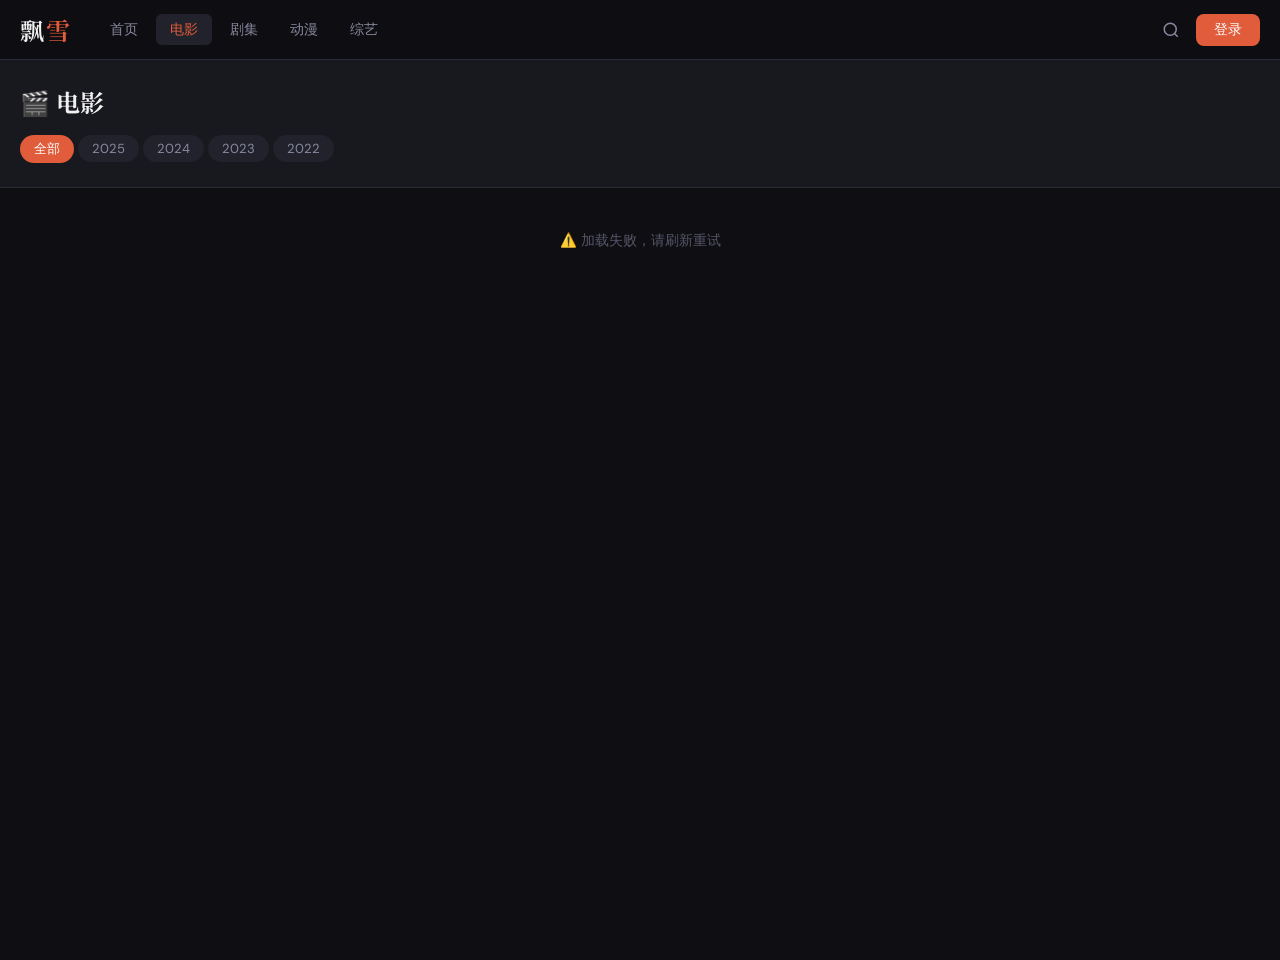
<file: pages/movie.html>
<!DOCTYPE html>
<html lang="zh-CN">
<head>
  <meta charset="UTF-8" />
  <meta name="viewport" content="width=device-width, initial-scale=1.0" />
  <title>电影 - 飘雪</title>
  <link rel="stylesheet" href="../css/style.css" />
  <link rel="preconnect" href="https://fonts.googleapis.com" />
  <link href="https://fonts.googleapis.com/css2?family=Noto+Serif+SC:wght@400;700&family=DM+Sans:wght@300;400;500&display=swap" rel="stylesheet" />
</head>
<body>
  <header class="navbar" id="navbar">
    <div class="nav-inner">
      <a class="logo" href="../index.html">飘<span>雪</span></a>
      <nav class="nav-links">
        <a href="../index.html">首页</a>
        <a href="movie.html" class="active">电影</a>
        <a href="tv.html">剧集</a>
        <a href="anime.html">动漫</a>
        <a href="variety.html">综艺</a>
      </nav>
      <div class="nav-right">
        <button class="search-btn" onclick="toggleSearch()">
          <svg width="18" height="18" viewBox="0 0 24 24" fill="none" stroke="currentColor" stroke-width="2"><circle cx="11" cy="11" r="8"/><line x1="21" y1="21" x2="16.65" y2="16.65"/></svg>
        </button>
        <div id="userArea"></div>
      </div>
    </div>
    <div class="search-bar" id="searchBar">
      <input type="text" id="searchInput" placeholder="搜索电影…" onkeydown="if(event.key==='Enter')doSearch()" />
      <button onclick="doSearch()">搜索</button>
      <button class="close-search" onclick="toggleSearch()">✕</button>
    </div>
  </header>

  <div class="page-header">
    <div class="page-header-inner">
      <h1>🎬 电影</h1>
      <div class="filter-bar">
        <div class="filter-group" id="yearFilter">
          <button class="filter-btn active" data-val="" onclick="setFilter('year','',this)">全部</button>
          <button class="filter-btn" data-val="2025" onclick="setFilter('year','2025',this)">2025</button>
          <button class="filter-btn" data-val="2024" onclick="setFilter('year','2024',this)">2024</button>
          <button class="filter-btn" data-val="2023" onclick="setFilter('year','2023',this)">2023</button>
          <button class="filter-btn" data-val="2022" onclick="setFilter('year','2022',this)">2022</button>
        </div>
      </div>
    </div>
  </div>

  <div class="page-content">
    <div class="card-grid" id="contentGrid"></div>
    <div id="statusMsg" style="text-align:center;padding:20px;color:var(--text-muted);font-size:.85rem;display:none"></div>
    <button class="load-more" id="loadMoreBtn" onclick="loadMore()" style="display:none">加载更多</button>
  </div>

  <!-- 弹窗 -->
  <div class="modal-overlay" id="loginModal">
    <div class="modal">
      <button class="modal-close" onclick="closeModal()">✕</button>
      <h2>登录 / 注册</h2>
      <p class="modal-sub">登录后可保存观看历史和收藏</p>
      <input type="text" id="inputUsername" placeholder="用户名" maxlength="16" />
      <input type="password" id="inputPassword" placeholder="密码" maxlength="32" />
      <div class="modal-btns">
        <button onclick="doLogin()">登录</button>
        <button class="btn-reg" onclick="doRegister()">注册</button>
      </div>
    </div>
  </div>
  <div class="modal-overlay" id="settingsModal">
    <div class="modal settings-modal">
      <button class="modal-close" onclick="closeSettings()">✕</button>
      <h2>个人设置</h2>
      <div class="settings-avatar" id="settingsAvatar"></div>
      <div class="setting-item"><label>显示名称</label><input type="text" id="setNickname" placeholder="昵称" /></div>
      <div class="setting-item"><label>主题风格</label><div id="themePicker"></div></div>
      <div class="setting-item"><label>默认视频源</label>
        <select id="defaultSource">
          <option value="0">线路一</option><option value="1">线路二</option>
          <option value="2">线路三</option><option value="3">线路四</option>
        </select>
      </div>
      <div class="settings-actions">
        <button onclick="saveSettings()">保存</button>
        <button class="btn-danger" onclick="doLogout()">退出登录</button>
      </div>
      <div class="watch-history"><h3>观看历史</h3><div id="historyList"></div><button class="btn-clear" onclick="clearHistory()">清除历史</button></div>
    </div>
  </div>
  <div class="toast" id="toast"></div>

  <nav class="mobile-nav">
    <a href="../index.html"><svg viewBox="0 0 24 24" fill="none" stroke="currentColor" stroke-width="2"><path d="M3 9l9-7 9 7v11a2 2 0 0 1-2 2H5a2 2 0 0 1-2-2z"/></svg>首页</a>
    <a href="movie.html" class="active"><svg viewBox="0 0 24 24" fill="none" stroke="currentColor" stroke-width="2"><rect x="2" y="2" width="20" height="20" rx="2.18"/><line x1="7" y1="2" x2="7" y2="22"/><line x1="17" y1="2" x2="17" y2="22"/><line x1="2" y1="12" x2="22" y2="12"/></svg>电影</a>
    <a href="tv.html"><svg viewBox="0 0 24 24" fill="none" stroke="currentColor" stroke-width="2"><rect x="2" y="7" width="20" height="15" rx="2"/><polyline points="17 2 12 7 7 2"/></svg>剧集</a>
    <a href="anime.html"><svg viewBox="0 0 24 24" fill="none" stroke="currentColor" stroke-width="2"><circle cx="12" cy="12" r="10"/></svg>动漫</a>
    <a href="search.html"><svg viewBox="0 0 24 24" fill="none" stroke="currentColor" stroke-width="2"><circle cx="11" cy="11" r="8"/><line x1="21" y1="21" x2="16.65" y2="16.65"/></svg>搜索</a>
  </nav>

  <script src="../js/api.js"></script>
  <script src="../js/auth.js"></script>
  <script>
    const TYPE = 'movie';
    let currentPage = 1;
    let currentFilter = '';
    let isLoading = false;
    let hasMore = true;

    function buildCard(item) {
      const id=item.vod_id, name=item.vod_name||'', pic=item.vod_pic||'';
      const year=item.vod_year||'', score=item.vod_score||'', tag=item.vod_remarks||'';
      return `<div class="card" onclick="location.href='detail.html?id=${id}'">
        <div class="card-thumb">
          ${pic?`<img src="${pic}" loading="lazy" onerror="this.style.display='none'">`:''}
          ${!pic?`<div class="no-img">🎬</div>`:''}
          ${score?`<span class="card-score">⭐${score}</span>`:''}
          ${tag?`<span class="card-tag">${tag}</span>`:''}
          <div class="card-play-overlay"><svg viewBox="0 0 24 24" fill="currentColor" width="40" height="40"><path d="M8 5v14l11-7z"/></svg></div>
        </div>
        <div class="card-info">
          <div class="card-title">${name}</div>
          <div class="card-meta">${year}</div>
        </div>
      </div>`;
    }

    function showSkeletons() {
      const grid = document.getElementById('contentGrid');
      grid.innerHTML = Array(12).fill(`
        <div class="skeleton" style="border-radius:10px">
          <div class="skeleton" style="aspect-ratio:2/3;border-radius:10px 10px 0 0"></div>
          <div class="skeleton" style="height:12px;margin:10px 8px 4px;border-radius:4px"></div>
          <div class="skeleton" style="height:10px;width:60%;margin:0 8px 10px;border-radius:4px"></div>
        </div>`).join('');
    }

    function setStatus(msg) {
      const el = document.getElementById('statusMsg');
      el.style.display = msg ? 'block' : 'none';
      el.textContent = msg;
    }

    async function loadContent(page=1, append=false) {
      if (isLoading) return;
      isLoading = true;
      const grid = document.getElementById('contentGrid');
      const btn  = document.getElementById('loadMoreBtn');

      if (!append) { showSkeletons(); setStatus(''); btn.style.display='none'; }

      try {
        const data = await API.getList(TYPE, page, currentFilter);
        const items = data.list || [];

        if (!items.length) {
          if (!append) {
            grid.innerHTML = '';
            setStatus('暂无内容，正在尝试其他数据源…');
            // 自动重试换源
            setTimeout(() => retryWithNextSource(page), 1500);
          }
          isLoading = false;
          return;
        }

        setStatus('');
        const html = items.map(buildCard).join('');
        if (append) grid.insertAdjacentHTML('beforeend', html);
        else grid.innerHTML = html;

        hasMore = items.length >= 20;
        btn.style.display = hasMore ? 'block' : 'none';

      } catch(e) {
        console.error('加载失败:', e);
        if (!append) {
          grid.innerHTML = '';
          setStatus('⚠️ 加载失败，请刷新重试');
        }
      }
      isLoading = false;
    }

    // 自动换源重试（最多尝试5次）
    let retryCount = 0;
    async function retryWithNextSource(page) {
      if (retryCount >= 5) {
        setStatus('⚠️ 所有数据源均无电影内容，请稍后刷新');
        retryCount = 0;
        return;
      }
      retryCount++;
      setStatus(`暂无内容，正在尝试第 ${retryCount + 1} 条数据源…`);
      // 通过修改偏好源触发不同的源
      API._overrideSrc = retryCount;
      try {
        const data = await API.getList(TYPE, page, currentFilter);
        const items = data.list || [];
        if (!items.length) {
          setTimeout(() => retryWithNextSource(page), 1000);
          return;
        }
        retryCount = 0;
        API._overrideSrc = null;
        setStatus('');
        document.getElementById('contentGrid').innerHTML = items.map(buildCard).join('');
        const hasMore = items.length >= 20;
        document.getElementById('loadMoreBtn').style.display = hasMore ? 'block' : 'none';
      } catch(e) {
        setTimeout(() => retryWithNextSource(page), 1000);
      }
    }

    function loadMore() {
      currentPage++;
      loadContent(currentPage, true);
    }

    function setFilter(type, val, el) {
      currentPage = 1; retryCount = 0;
      currentFilter = val;
      document.querySelectorAll(`#${type}Filter .filter-btn`).forEach(b=>b.classList.remove('active'));
      el.classList.add('active');
      loadContent(1, false);
    }

    function toggleSearch() {
      const bar = document.getElementById('searchBar');
      bar.classList.toggle('open');
      if (bar.classList.contains('open')) document.getElementById('searchInput')?.focus();
    }
    function doSearch() {
      const kw = document.getElementById('searchInput')?.value?.trim();
      if (kw) location.href = 'search.html?q=' + encodeURIComponent(kw);
    }
    function toDetail(id) { location.href = 'detail.html?id=' + id; }

    document.addEventListener('DOMContentLoaded', () => { loadContent(1); });
  </script>
</body>
</html>
</file>
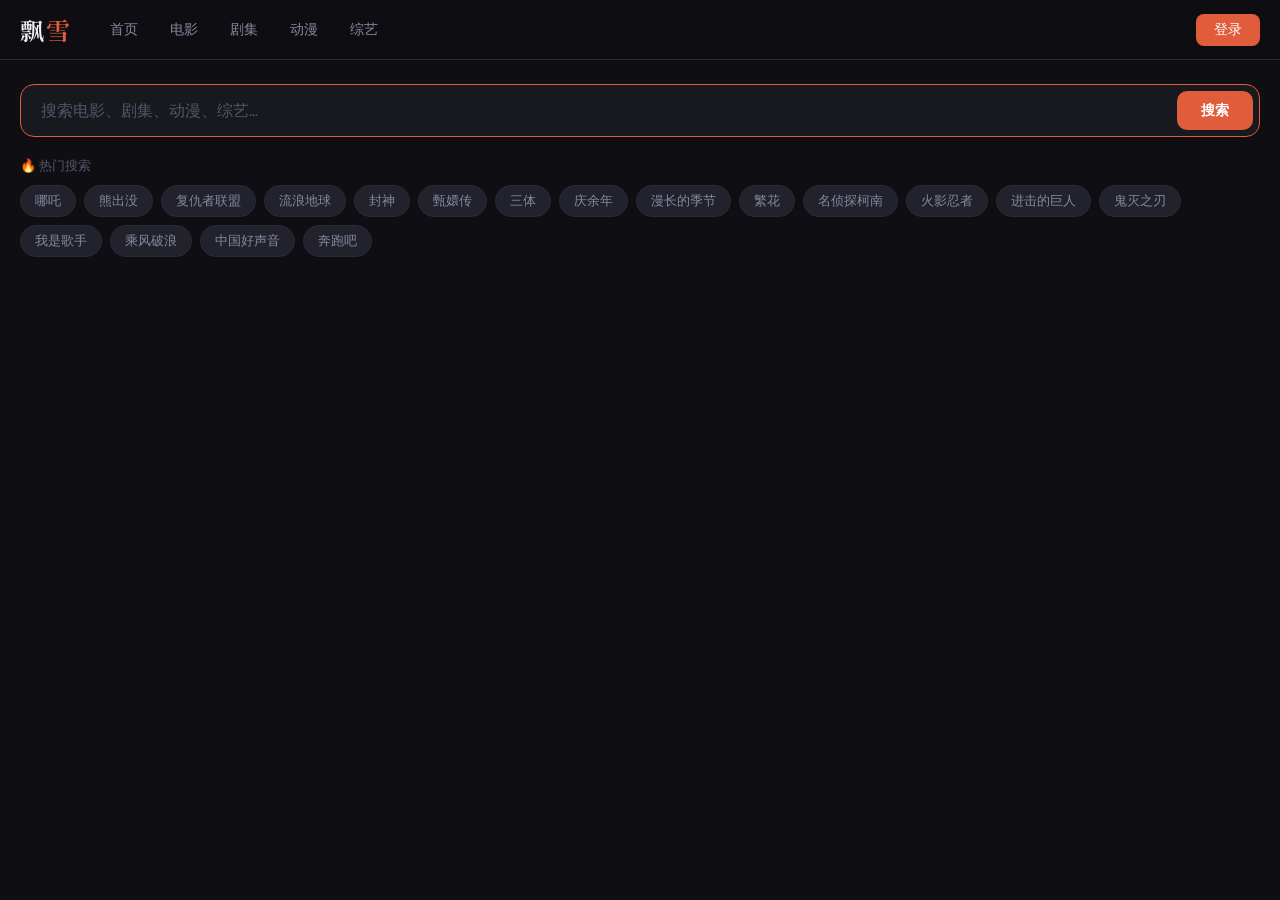
<file: pages/search.html>
<!DOCTYPE html>
<html lang="zh-CN">
<head>
  <meta charset="UTF-8" />
  <meta name="viewport" content="width=device-width, initial-scale=1.0" />
  <title>搜索 - 飘雪</title>
  <link rel="stylesheet" href="../css/style.css" />
  <link rel="preconnect" href="https://fonts.googleapis.com" />
  <link href="https://fonts.googleapis.com/css2?family=Noto+Serif+SC:wght@400;700&family=DM+Sans:wght@300;400;500&display=swap" rel="stylesheet" />
  <style>
    .search-page { max-width:1280px; margin:0 auto; padding: calc(var(--nav-h) + 24px) 20px 80px; }

    /* 搜索框区域 */
    .search-hero {
      margin-bottom: 28px;
    }
    .search-input-wrap {
      display: flex; gap: 10px; align-items: center;
      background: var(--bg2); border: 1.5px solid var(--border);
      border-radius: 14px; padding: 6px 6px 6px 20px;
      transition: border-color .2s;
    }
    .search-input-wrap:focus-within { border-color: var(--accent); }
    .search-input-wrap input {
      flex:1; background:none; border:none; color:var(--text);
      font-size:1rem; outline:none; padding:8px 0;
    }
    .search-input-wrap input::placeholder { color:var(--text-muted); }
    .search-input-wrap button {
      background:var(--accent); color:#fff;
      padding:10px 24px; border-radius:10px;
      font-size:.9rem; font-weight:600;
      transition:background .2s; white-space:nowrap;
    }
    .search-input-wrap button:hover { background:var(--accent-light); }
    .search-clear {
      background:none; color:var(--text-muted);
      padding:8px; font-size:1rem;
      transition:color .2s;
    }
    .search-clear:hover { color:var(--accent); }

    /* 热门搜索 & 历史 */
    .search-suggestions { margin-top:20px; }
    .suggest-section { margin-bottom:20px; }
    .suggest-label {
      display:flex; align-items:center; justify-content:space-between;
      font-size:.82rem; color:var(--text-muted);
      margin-bottom:10px; font-weight:500;
    }
    .suggest-label button {
      background:none; color:var(--text-muted); font-size:.78rem;
      transition:color .2s;
    }
    .suggest-label button:hover { color:var(--accent); }
    .suggest-tags { display:flex; flex-wrap:wrap; gap:8px; }
    .suggest-tag {
      padding:6px 14px; border-radius:20px;
      background:var(--bg3); color:var(--text-dim);
      font-size:.83rem; cursor:pointer;
      transition:all .2s; border:1px solid var(--border);
    }
    .suggest-tag:hover { background:var(--accent); color:#fff; border-color:var(--accent); }
    .suggest-tag.history-tag {
      display:flex; align-items:center; gap:6px;
    }
    .suggest-tag.history-tag .del-tag {
      font-size:.7rem; color:var(--text-muted);
      padding:0 2px; line-height:1;
    }
    .suggest-tag.history-tag .del-tag:hover { color:#e74c3c; }

    /* 结果区域 */
    .result-header {
      display:flex; align-items:center; justify-content:space-between;
      margin-bottom:16px; flex-wrap:wrap; gap:10px;
    }
    .result-title { font-size:.95rem; color:var(--text-dim); }
    .result-title strong { color:var(--accent); }
    .result-title span { color:var(--text-muted); font-size:.82rem; margin-left:6px; }

    /* 分类过滤 */
    .type-filter { display:flex; gap:6px; flex-wrap:wrap; }
    .type-btn {
      padding:5px 14px; border-radius:20px;
      background:var(--bg3); color:var(--text-dim);
      font-size:.82rem; transition:all .2s;
      border:1px solid var(--border);
    }
    .type-btn.active { background:var(--accent); color:#fff; border-color:var(--accent); }

    /* 排序 */
    .sort-bar {
      display:flex; align-items:center; gap:6px;
      margin-bottom:16px;
    }
    .sort-label { font-size:.8rem; color:var(--text-muted); }
    .sort-btn {
      padding:4px 12px; border-radius:6px;
      background:none; color:var(--text-muted);
      font-size:.8rem; transition:all .2s;
    }
    .sort-btn.active { color:var(--accent); font-weight:600; }

    /* 空结果 */
    .empty-result {
      text-align:center; padding:80px 20px;
    }
    .empty-result .empty-icon { font-size:4rem; margin-bottom:16px; }
    .empty-result h3 { font-size:1.1rem; margin-bottom:8px; }
    .empty-result p { color:var(--text-muted); font-size:.88rem; line-height:1.7; }
    .empty-suggest { margin-top:20px; }
    .empty-suggest p { color:var(--text-muted); font-size:.82rem; margin-bottom:10px; }

    /* 加载更多 */
    .load-more-wrap { text-align:center; margin-top:30px; }
  </style>
</head>
<body>

  <header class="navbar" id="navbar">
    <div class="nav-inner">
      <a class="logo" href="../index.html">飘<span>雪</span></a>
      <nav class="nav-links">
        <a href="../index.html">首页</a>
        <a href="movie.html">电影</a>
        <a href="tv.html">剧集</a>
        <a href="anime.html">动漫</a>
        <a href="variety.html">综艺</a>
      </nav>
      <div class="nav-right"><div id="userArea"></div></div>
    </div>
  </header>

  <div class="search-page">

    <!-- 搜索框 -->
    <div class="search-hero">
      <div class="search-input-wrap">
        <input type="text" id="searchInput" placeholder="搜索电影、剧集、动漫、综艺…"
               onkeydown="if(event.key==='Enter')doSearch()"
               oninput="onInputChange()" />
        <button class="search-clear" id="clearBtn" onclick="clearInput()" style="display:none">✕</button>
        <button onclick="doSearch()">搜索</button>
      </div>

      <!-- 建议区（无关键词时显示） -->
      <div class="search-suggestions" id="suggestions">
        <!-- 搜索历史 -->
        <div class="suggest-section" id="historySection" style="display:none">
          <div class="suggest-label">
            <span>🕐 最近搜索</span>
            <button onclick="clearSearchHistory()">清除</button>
          </div>
          <div class="suggest-tags" id="historyTags"></div>
        </div>
        <!-- 热门推荐 -->
        <div class="suggest-section">
          <div class="suggest-label"><span>🔥 热门搜索</span></div>
          <div class="suggest-tags" id="hotTags"></div>
        </div>
      </div>
    </div>

    <!-- 搜索结果 -->
    <div id="resultArea" style="display:none">
      <div class="result-header">
        <div class="result-title">
          搜索 "<strong id="resultKeyword"></strong>"
          <span id="resultCount"></span>
        </div>
        <div class="type-filter" id="typeFilter">
          <button class="type-btn active" data-type="" onclick="setTypeFilter('',this)">全部</button>
          <button class="type-btn" data-type="1" onclick="setTypeFilter('1',this)">电影</button>
          <button class="type-btn" data-type="2" onclick="setTypeFilter('2',this)">剧集</button>
          <button class="type-btn" data-type="4" onclick="setTypeFilter('4',this)">动漫</button>
          <button class="type-btn" data-type="3" onclick="setTypeFilter('3',this)">综艺</button>
        </div>
      </div>

      <div class="sort-bar">
        <span class="sort-label">排序：</span>
        <button class="sort-btn active" onclick="setSort('default',this)">默认</button>
        <button class="sort-btn" onclick="setSort('year',this)">最新</button>
        <button class="sort-btn" onclick="setSort('score',this)">评分</button>
      </div>

      <div class="card-grid" id="resultGrid"></div>

      <!-- 空结果 -->
      <div class="empty-result" id="emptyResult" style="display:none">
        <div class="empty-icon">🔍</div>
        <h3>没有找到相关内容</h3>
        <p>换个关键词试试，或者浏览下方热门内容</p>
        <div class="empty-suggest">
          <p>热门搜索：</p>
          <div class="suggest-tags" id="emptyHotTags"></div>
        </div>
      </div>

      <div class="load-more-wrap">
        <button class="load-more" id="loadMoreBtn" onclick="loadMore()" style="display:none">加载更多</button>
      </div>
    </div>

  </div>

  <!-- 弹窗 -->
  <div class="modal-overlay" id="loginModal">
    <div class="modal">
      <button class="modal-close" onclick="closeModal()">✕</button>
      <h2>登录 / 注册</h2>
      <input type="text" id="inputUsername" placeholder="用户名" maxlength="16" />
      <input type="password" id="inputPassword" placeholder="密码" maxlength="32" />
      <div class="modal-btns">
        <button onclick="doLogin()">登录</button>
        <button class="btn-reg" onclick="doRegister()">注册</button>
      </div>
    </div>
  </div>
  <div class="modal-overlay" id="settingsModal">
    <div class="modal settings-modal">
      <button class="modal-close" onclick="closeSettings()">✕</button>
      <h2>个人设置</h2>
      <div class="settings-avatar" id="settingsAvatar"></div>
      <div class="setting-item"><label>显示名称</label><input type="text" id="setNickname" placeholder="昵称" /></div>
      <div class="setting-item"><label>主题风格</label><div id="themePicker"></div></div>
      <div class="setting-item"><label>默认视频源</label>
        <select id="defaultSource">
          <option value="0">线路一</option><option value="1">线路二</option>
          <option value="2">线路三</option><option value="3">线路四</option>
        </select>
      </div>
      <div class="settings-actions">
        <button onclick="saveSettings()">保存</button>
        <button class="btn-danger" onclick="doLogout()">退出登录</button>
      </div>
      <div class="watch-history"><h3>观看历史</h3><div id="historyList"></div><button class="btn-clear" onclick="clearHistory()">清除历史</button></div>
    </div>
  </div>
  <div class="toast" id="toast"></div>

  <nav class="mobile-nav">
    <a href="../index.html"><svg viewBox="0 0 24 24" fill="none" stroke="currentColor" stroke-width="2"><path d="M3 9l9-7 9 7v11a2 2 0 0 1-2 2H5a2 2 0 0 1-2-2z"/></svg>首页</a>
    <a href="movie.html"><svg viewBox="0 0 24 24" fill="none" stroke="currentColor" stroke-width="2"><rect x="2" y="2" width="20" height="20" rx="2.18"/><line x1="7" y1="2" x2="7" y2="22"/><line x1="17" y1="2" x2="17" y2="22"/><line x1="2" y1="12" x2="22" y2="12"/></svg>电影</a>
    <a href="tv.html"><svg viewBox="0 0 24 24" fill="none" stroke="currentColor" stroke-width="2"><rect x="2" y="7" width="20" height="15" rx="2"/><polyline points="17 2 12 7 7 2"/></svg>剧集</a>
    <a href="anime.html"><svg viewBox="0 0 24 24" fill="none" stroke="currentColor" stroke-width="2"><circle cx="12" cy="12" r="10"/></svg>动漫</a>
    <a href="search.html" class="active"><svg viewBox="0 0 24 24" fill="none" stroke="currentColor" stroke-width="2"><circle cx="11" cy="11" r="8"/><line x1="21" y1="21" x2="16.65" y2="16.65"/></svg>搜索</a>
  </nav>

  <script src="../js/api.js"></script>
  <script src="../js/auth.js"></script>
  <script>
  // =====================================================
  //  热门搜索词（固定）
  // =====================================================
  const HOT_WORDS = [
    '哪吒','熊出没','复仇者联盟','流浪地球','封神',
    '甄嬛传','三体','庆余年','漫长的季节','繁花',
    '名侦探柯南','火影忍者','进击的巨人','鬼灭之刃',
    '我是歌手','乘风破浪','中国好声音','奔跑吧',
  ];

  // =====================================================
  //  搜索历史（localStorage）
  // =====================================================
  const HISTORY_KEY = 'mc_search_history';

  function getHistory() {
    try { return JSON.parse(localStorage.getItem(HISTORY_KEY) || '[]'); }
    catch(e) { return []; }
  }
  function addHistory(kw) {
    let h = getHistory().filter(w => w !== kw);
    h.unshift(kw);
    h = h.slice(0, 12);
    localStorage.setItem(HISTORY_KEY, JSON.stringify(h));
  }
  function removeHistory(kw) {
    const h = getHistory().filter(w => w !== kw);
    localStorage.setItem(HISTORY_KEY, JSON.stringify(h));
    renderSuggestions();
  }
  function clearSearchHistory() {
    localStorage.removeItem(HISTORY_KEY);
    renderSuggestions();
    showToast('搜索历史已清除');
  }

  // =====================================================
  //  渲染建议区
  // =====================================================
  function renderSuggestions() {
    const hist = getHistory();
    const histSection = document.getElementById('historySection');
    const histTags    = document.getElementById('historyTags');
    const hotTags     = document.getElementById('hotTags');

    // 历史 - 用data-kw属性避免引号问题
    if (hist.length) {
      histSection.style.display = 'block';
      histTags.innerHTML = hist.map(w => {
        const safe = w.replace(/&/g,'&amp;').replace(/"/g,'&quot;');
        return `<span class="suggest-tag history-tag" data-kw="${safe}">
          ${w.replace(/</g,'&lt;')}
          <span class="del-tag" data-kw="${safe}">✕</span>
        </span>`;
      }).join('');
      // 事件委托绑定
      histTags.onclick = (e) => {
        const delBtn = e.target.closest('.del-tag');
        if (delBtn) { e.stopPropagation(); removeHistory(delBtn.dataset.kw); return; }
        const tag = e.target.closest('.history-tag');
        if (tag) quickSearch(tag.dataset.kw);
      };
    } else {
      histSection.style.display = 'none';
    }

    // 热门 - 同样用data-kw
    hotTags.innerHTML = HOT_WORDS.map(w =>
      `<span class="suggest-tag" data-kw="${w}">${w}</span>`
    ).join('');
    hotTags.onclick = (e) => {
      const tag = e.target.closest('.suggest-tag');
      if (tag) quickSearch(tag.dataset.kw);
    };

    // 空结果页的热门
    const emptyHot = document.getElementById('emptyHotTags');
    if (emptyHot) {
      emptyHot.innerHTML = HOT_WORDS.slice(0,8).map(w =>
        `<span class="suggest-tag" data-kw="${w}">${w}</span>`
      ).join('');
      emptyHot.onclick = (e) => {
        const tag = e.target.closest('.suggest-tag');
        if (tag) quickSearch(tag.dataset.kw);
      };
    }
  }

  function quickSearch(kw) {
    document.getElementById('searchInput').value = kw;
    onInputChange();
    doSearch();
  }

  // =====================================================
  //  输入框交互
  // =====================================================
  function onInputChange() {
    const kw = document.getElementById('searchInput').value.trim();
    document.getElementById('clearBtn').style.display = kw ? 'block' : 'none';
  }
  function clearInput() {
    document.getElementById('searchInput').value = '';
    document.getElementById('clearBtn').style.display = 'none';
    document.getElementById('searchInput').focus();
    showSuggestions();
  }

  // =====================================================
  //  显示/隐藏建议区
  // =====================================================
  function showSuggestions() {
    document.getElementById('suggestions').style.display = 'block';
    document.getElementById('resultArea').style.display  = 'none';
  }
  function hideSuggestions() {
    document.getElementById('suggestions').style.display = 'none';
    document.getElementById('resultArea').style.display  = 'block';
  }

  // =====================================================
  //  搜索状态
  // =====================================================
  let allResults  = [];   // 完整结果
  let filteredResults = []; // 过滤后
  let currentType = '';   // 当前分类过滤
  let currentSort = 'default';
  let displayCount = 20;  // 当前显示条数
  let currentKw = '';

  // =====================================================
  //  执行搜索
  // =====================================================
  async function doSearch() {
    const kw = document.getElementById('searchInput').value.trim();
    if (!kw) return;

    currentKw = kw;
    addHistory(kw);
    hideSuggestions();

    // 更新URL
    history.replaceState(null, '', '?q=' + encodeURIComponent(kw));

    document.getElementById('resultKeyword').textContent = kw;
    document.getElementById('resultCount').textContent = '';
    document.getElementById('loadMoreBtn').style.display = 'none';
    document.getElementById('emptyResult').style.display = 'none';

    // 骨架屏
    const grid = document.getElementById('resultGrid');
    grid.innerHTML = Array(12).fill(`
      <div class="skeleton" style="border-radius:10px">
        <div class="skeleton" style="aspect-ratio:2/3;border-radius:10px 10px 0 0"></div>
        <div class="skeleton" style="height:12px;margin:10px 8px 4px;border-radius:4px"></div>
        <div class="skeleton" style="height:10px;width:60%;margin:0 8px 10px;border-radius:4px"></div>
      </div>`).join('');

    try {
      const data = await API.search(kw);
      allResults = data.list || [];
      displayCount = 20;
      currentType = '';
      currentSort = 'default';

      // 重置过滤按钮
      document.querySelectorAll('.type-btn').forEach(b => b.classList.remove('active'));
      document.querySelector('.type-btn[data-type=""]').classList.add('active');
      document.querySelectorAll('.sort-btn').forEach(b => b.classList.remove('active'));
      document.querySelector('.sort-btn:first-child').classList.add('active');

      applyFilterAndRender();
    } catch(e) {
      console.error(e);
      grid.innerHTML = '';
      document.getElementById('emptyResult').style.display = 'block';
    }
  }

  // =====================================================
  //  过滤 + 排序 + 渲染
  // =====================================================
  function applyFilterAndRender() {
    // 分类过滤
    filteredResults = currentType
      ? allResults.filter(i => String(i.type_id) === currentType)
      : allResults;

    // 排序
    if (currentSort === 'year') {
      filteredResults = [...filteredResults].sort((a,b) =>
        (parseInt(b.vod_year)||0) - (parseInt(a.vod_year)||0));
    } else if (currentSort === 'score') {
      filteredResults = [...filteredResults].sort((a,b) =>
        (parseFloat(b.vod_score)||0) - (parseFloat(a.vod_score)||0));
    }

    const total = filteredResults.length;
    document.getElementById('resultCount').textContent =
      total ? `共 ${total} 条结果` : '';

    const grid = document.getElementById('resultGrid');
    const shown = filteredResults.slice(0, displayCount);

    if (!shown.length) {
      grid.innerHTML = '';
      document.getElementById('emptyResult').style.display = 'block';
      document.getElementById('loadMoreBtn').style.display = 'none';
      return;
    }

    document.getElementById('emptyResult').style.display = 'none';
    grid.innerHTML = shown.map(buildCard).join('');
    document.getElementById('loadMoreBtn').style.display =
      filteredResults.length > displayCount ? 'block' : 'none';
  }

  function loadMore() {
    displayCount += 20;
    applyFilterAndRender();
    // 滚到新内容
    const grid = document.getElementById('resultGrid');
    const cards = grid.querySelectorAll('.card');
    if (cards.length > displayCount - 20) {
      cards[displayCount - 20]?.scrollIntoView({ behavior:'smooth', block:'nearest' });
    }
  }

  function setTypeFilter(type, el) {
    currentType = type;
    displayCount = 20;
    document.querySelectorAll('.type-btn').forEach(b => b.classList.remove('active'));
    el.classList.add('active');
    applyFilterAndRender();
  }

  function setSort(sort, el) {
    currentSort = sort;
    displayCount = 20;
    document.querySelectorAll('.sort-btn').forEach(b => b.classList.remove('active'));
    el.classList.add('active');
    applyFilterAndRender();
  }

  // =====================================================
  //  卡片构建
  // =====================================================
  function buildCard(item) {
    const id=item.vod_id, name=item.vod_name||'', pic=item.vod_pic||'';
    const year=item.vod_year||'', score=item.vod_score||'';
    const type=item.type_name||'', tag=item.vod_remarks||'';
    return `<div class="card" onclick="location.href='detail.html?id=${id}'">
      <div class="card-thumb">
        ${pic?`<img src="${pic}" loading="lazy" onerror="this.style.display='none'">`:''}
        ${!pic?`<div class="no-img">🎬</div>`:''}
        ${score?`<span class="card-score">⭐${score}</span>`:''}
        ${tag?`<span class="card-tag">${tag}</span>`:''}
        <div class="card-play-overlay">
          <svg viewBox="0 0 24 24" fill="currentColor" width="40" height="40"><path d="M8 5v14l11-7z"/></svg>
        </div>
      </div>
      <div class="card-info">
        <div class="card-title">${name}</div>
        <div class="card-meta">${[year,type].filter(Boolean).join(' · ')}</div>
      </div>
    </div>`;
  }

  // =====================================================
  //  初始化
  // =====================================================
  document.addEventListener('DOMContentLoaded', () => {
    renderSuggestions();

    const urlParams = new URLSearchParams(location.search);
    const q = urlParams.get('q');
    if (q) {
      document.getElementById('searchInput').value = q;
      onInputChange();
      doSearch();
    } else {
      showSuggestions();
      document.getElementById('searchInput').focus();
    }
  });
  </script>
</body>
</html>
</file>
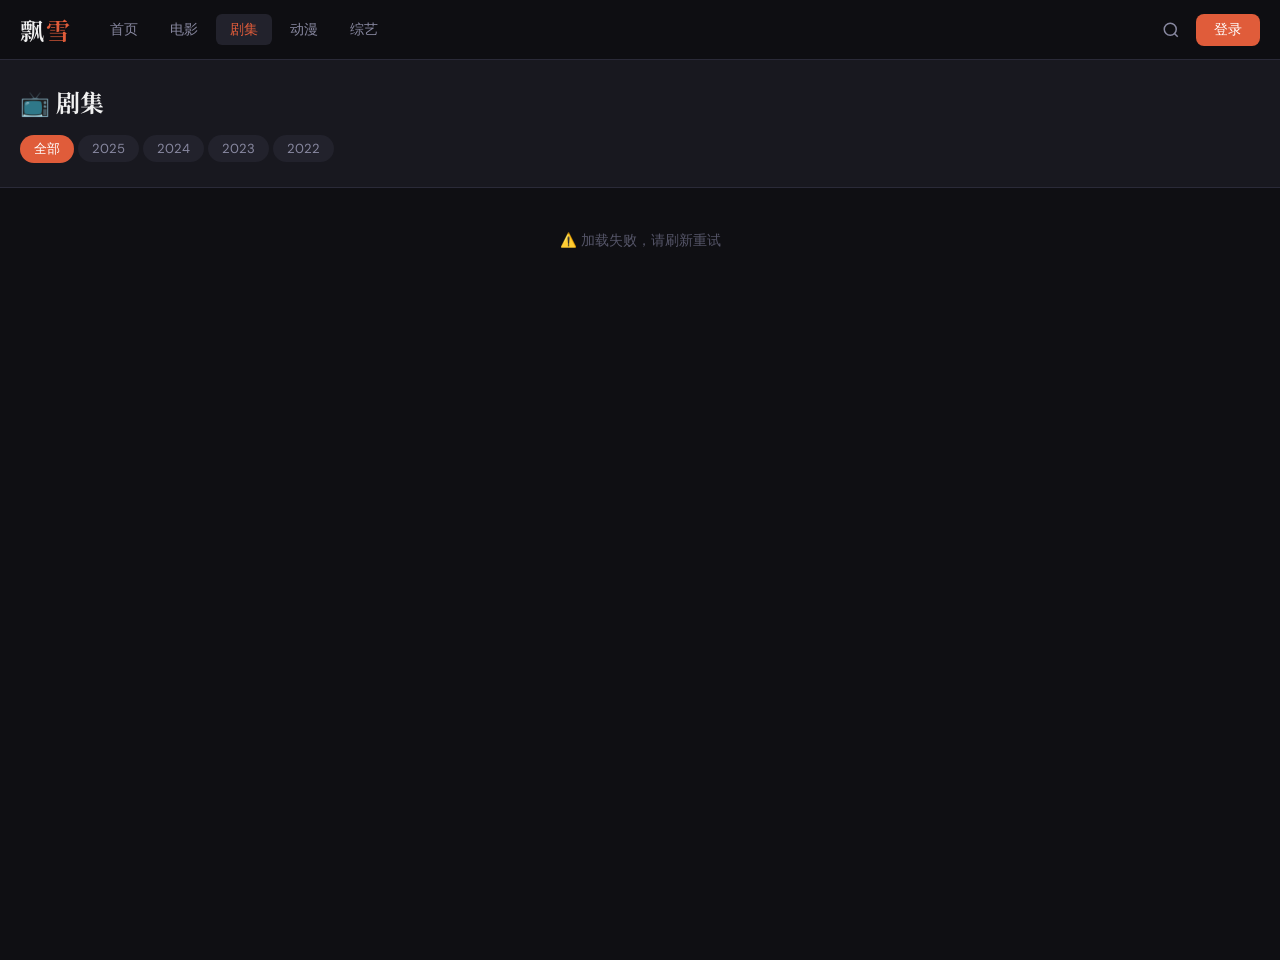
<file: pages/tv.html>
<!DOCTYPE html>
<html lang="zh-CN">
<head>
  <meta charset="UTF-8" />
  <meta name="viewport" content="width=device-width, initial-scale=1.0" />
  <title>剧集 - 飘雪</title>
  <link rel="stylesheet" href="../css/style.css" />
  <link rel="preconnect" href="https://fonts.googleapis.com" />
  <link href="https://fonts.googleapis.com/css2?family=Noto+Serif+SC:wght@400;700&family=DM+Sans:wght@300;400;500&display=swap" rel="stylesheet" />
</head>
<body>
  <header class="navbar" id="navbar">
    <div class="nav-inner">
      <a class="logo" href="../index.html">飘<span>雪</span></a>
      <nav class="nav-links">
        <a href="../index.html">首页</a>
        <a href="tv.html" class="">电影</a>
        <a href="tv.html" class="active">剧集</a>
        <a href="anime.html">动漫</a>
        <a href="variety.html">综艺</a>
      </nav>
      <div class="nav-right">
        <button class="search-btn" onclick="toggleSearch()">
          <svg width="18" height="18" viewBox="0 0 24 24" fill="none" stroke="currentColor" stroke-width="2"><circle cx="11" cy="11" r="8"/><line x1="21" y1="21" x2="16.65" y2="16.65"/></svg>
        </button>
        <div id="userArea"></div>
      </div>
    </div>
    <div class="search-bar" id="searchBar">
      <input type="text" id="searchInput" placeholder="搜索剧集…" onkeydown="if(event.key==='Enter')doSearch()" />
      <button onclick="doSearch()">搜索</button>
      <button class="close-search" onclick="toggleSearch()">✕</button>
    </div>
  </header>

  <div class="page-header">
    <div class="page-header-inner">
      <h1>📺 剧集</h1>
      <div class="filter-bar">
        <div class="filter-group" id="yearFilter">
          <button class="filter-btn active" data-val="" onclick="setFilter('year','',this)">全部</button>
          <button class="filter-btn" data-val="2025" onclick="setFilter('year','2025',this)">2025</button>
          <button class="filter-btn" data-val="2024" onclick="setFilter('year','2024',this)">2024</button>
          <button class="filter-btn" data-val="2023" onclick="setFilter('year','2023',this)">2023</button>
          <button class="filter-btn" data-val="2022" onclick="setFilter('year','2022',this)">2022</button>
        </div>
      </div>
    </div>
  </div>

  <div class="page-content">
    <div class="card-grid" id="contentGrid"></div>
    <div id="statusMsg" style="text-align:center;padding:20px;color:var(--text-muted);font-size:.85rem;display:none"></div>
    <button class="load-more" id="loadMoreBtn" onclick="loadMore()" style="display:none">加载更多</button>
  </div>

  <!-- 弹窗 -->
  <div class="modal-overlay" id="loginModal">
    <div class="modal">
      <button class="modal-close" onclick="closeModal()">✕</button>
      <h2>登录 / 注册</h2>
      <p class="modal-sub">登录后可保存观看历史和收藏</p>
      <input type="text" id="inputUsername" placeholder="用户名" maxlength="16" />
      <input type="password" id="inputPassword" placeholder="密码" maxlength="32" />
      <div class="modal-btns">
        <button onclick="doLogin()">登录</button>
        <button class="btn-reg" onclick="doRegister()">注册</button>
      </div>
    </div>
  </div>
  <div class="modal-overlay" id="settingsModal">
    <div class="modal settings-modal">
      <button class="modal-close" onclick="closeSettings()">✕</button>
      <h2>个人设置</h2>
      <div class="settings-avatar" id="settingsAvatar"></div>
      <div class="setting-item"><label>显示名称</label><input type="text" id="setNickname" placeholder="昵称" /></div>
      <div class="setting-item"><label>主题风格</label><div id="themePicker"></div></div>
      <div class="setting-item"><label>默认视频源</label>
        <select id="defaultSource">
          <option value="0">线路一</option><option value="1">线路二</option>
          <option value="2">线路三</option><option value="3">线路四</option>
        </select>
      </div>
      <div class="settings-actions">
        <button onclick="saveSettings()">保存</button>
        <button class="btn-danger" onclick="doLogout()">退出登录</button>
      </div>
      <div class="watch-history"><h3>观看历史</h3><div id="historyList"></div><button class="btn-clear" onclick="clearHistory()">清除历史</button></div>
    </div>
  </div>
  <div class="toast" id="toast"></div>

  <nav class="mobile-nav">
    <a href="../index.html"><svg viewBox="0 0 24 24" fill="none" stroke="currentColor" stroke-width="2"><path d="M3 9l9-7 9 7v11a2 2 0 0 1-2 2H5a2 2 0 0 1-2-2z"/></svg>首页</a>
    <a href="tv.html" class="active"><svg viewBox="0 0 24 24" fill="none" stroke="currentColor" stroke-width="2"><rect x="2" y="2" width="20" height="20" rx="2.18"/><line x1="7" y1="2" x2="7" y2="22"/><line x1="17" y1="2" x2="17" y2="22"/><line x1="2" y1="12" x2="22" y2="12"/></svg>电影</a>
    <a href="tv.html" class="active"><svg viewBox="0 0 24 24" fill="none" stroke="currentColor" stroke-width="2"><rect x="2" y="7" width="20" height="15" rx="2"/><polyline points="17 2 12 7 7 2"/></svg>剧集</a>
    <a href="anime.html"><svg viewBox="0 0 24 24" fill="none" stroke="currentColor" stroke-width="2"><circle cx="12" cy="12" r="10"/></svg>动漫</a>
    <a href="search.html"><svg viewBox="0 0 24 24" fill="none" stroke="currentColor" stroke-width="2"><circle cx="11" cy="11" r="8"/><line x1="21" y1="21" x2="16.65" y2="16.65"/></svg>搜索</a>
  </nav>

  <script src="../js/api.js"></script>
  <script src="../js/auth.js"></script>
  <script>
    const TYPE = 'tv';
    let currentPage = 1;
    let currentFilter = '';
    let isLoading = false;
    let hasMore = true;

    function buildCard(item) {
      const id=item.vod_id, name=item.vod_name||'', pic=item.vod_pic||'';
      const year=item.vod_year||'', score=item.vod_score||'', tag=item.vod_remarks||'';
      return `<div class="card" onclick="location.href='detail.html?id=${id}'">
        <div class="card-thumb">
          ${pic?`<img src="${pic}" loading="lazy" onerror="this.style.display='none'">`:''}
          ${!pic?`<div class="no-img">🎬</div>`:''}
          ${score?`<span class="card-score">⭐${score}</span>`:''}
          ${tag?`<span class="card-tag">${tag}</span>`:''}
          <div class="card-play-overlay"><svg viewBox="0 0 24 24" fill="currentColor" width="40" height="40"><path d="M8 5v14l11-7z"/></svg></div>
        </div>
        <div class="card-info">
          <div class="card-title">${name}</div>
          <div class="card-meta">${year}</div>
        </div>
      </div>`;
    }

    function showSkeletons() {
      const grid = document.getElementById('contentGrid');
      grid.innerHTML = Array(12).fill(`
        <div class="skeleton" style="border-radius:10px">
          <div class="skeleton" style="aspect-ratio:2/3;border-radius:10px 10px 0 0"></div>
          <div class="skeleton" style="height:12px;margin:10px 8px 4px;border-radius:4px"></div>
          <div class="skeleton" style="height:10px;width:60%;margin:0 8px 10px;border-radius:4px"></div>
        </div>`).join('');
    }

    function setStatus(msg) {
      const el = document.getElementById('statusMsg');
      el.style.display = msg ? 'block' : 'none';
      el.textContent = msg;
    }

    async function loadContent(page=1, append=false) {
      if (isLoading) return;
      isLoading = true;
      const grid = document.getElementById('contentGrid');
      const btn  = document.getElementById('loadMoreBtn');

      if (!append) { showSkeletons(); setStatus(''); btn.style.display='none'; }

      try {
        const data = await API.getList(TYPE, page, currentFilter);
        const items = data.list || [];

        if (!items.length) {
          if (!append) {
            grid.innerHTML = '';
            setStatus('暂无内容，正在尝试其他数据源…');
            // 自动重试换源
            setTimeout(() => retryWithNextSource(page), 1500);
          }
          isLoading = false;
          return;
        }

        setStatus('');
        const html = items.map(buildCard).join('');
        if (append) grid.insertAdjacentHTML('beforeend', html);
        else grid.innerHTML = html;

        hasMore = items.length >= 20;
        btn.style.display = hasMore ? 'block' : 'none';

      } catch(e) {
        console.error('加载失败:', e);
        if (!append) {
          grid.innerHTML = '';
          setStatus('⚠️ 加载失败，请刷新重试');
        }
      }
      isLoading = false;
    }

    // 自动换源重试（最多尝试5次）
    let retryCount = 0;
    async function retryWithNextSource(page) {
      if (retryCount >= 5) {
        setStatus('⚠️ 所有数据源均无电影内容，请稍后刷新');
        retryCount = 0;
        return;
      }
      retryCount++;
      setStatus(`暂无内容，正在尝试第 ${retryCount + 1} 条数据源…`);
      // 通过修改偏好源触发不同的源
      API._overrideSrc = retryCount;
      try {
        const data = await API.getList(TYPE, page, currentFilter);
        const items = data.list || [];
        if (!items.length) {
          setTimeout(() => retryWithNextSource(page), 1000);
          return;
        }
        retryCount = 0;
        API._overrideSrc = null;
        setStatus('');
        document.getElementById('contentGrid').innerHTML = items.map(buildCard).join('');
        const hasMore = items.length >= 20;
        document.getElementById('loadMoreBtn').style.display = hasMore ? 'block' : 'none';
      } catch(e) {
        setTimeout(() => retryWithNextSource(page), 1000);
      }
    }

    function loadMore() {
      currentPage++;
      loadContent(currentPage, true);
    }

    function setFilter(type, val, el) {
      currentPage = 1; retryCount = 0;
      currentFilter = val;
      document.querySelectorAll(`#${type}Filter .filter-btn`).forEach(b=>b.classList.remove('active'));
      el.classList.add('active');
      loadContent(1, false);
    }

    function toggleSearch() {
      const bar = document.getElementById('searchBar');
      bar.classList.toggle('open');
      if (bar.classList.contains('open')) document.getElementById('searchInput')?.focus();
    }
    function doSearch() {
      const kw = document.getElementById('searchInput')?.value?.trim();
      if (kw) location.href = 'search.html?q=' + encodeURIComponent(kw);
    }
    function toDetail(id) { location.href = 'detail.html?id=' + id; }

    document.addEventListener('DOMContentLoaded', () => { loadContent(1); });
  </script>
</body>
</html>
</file>
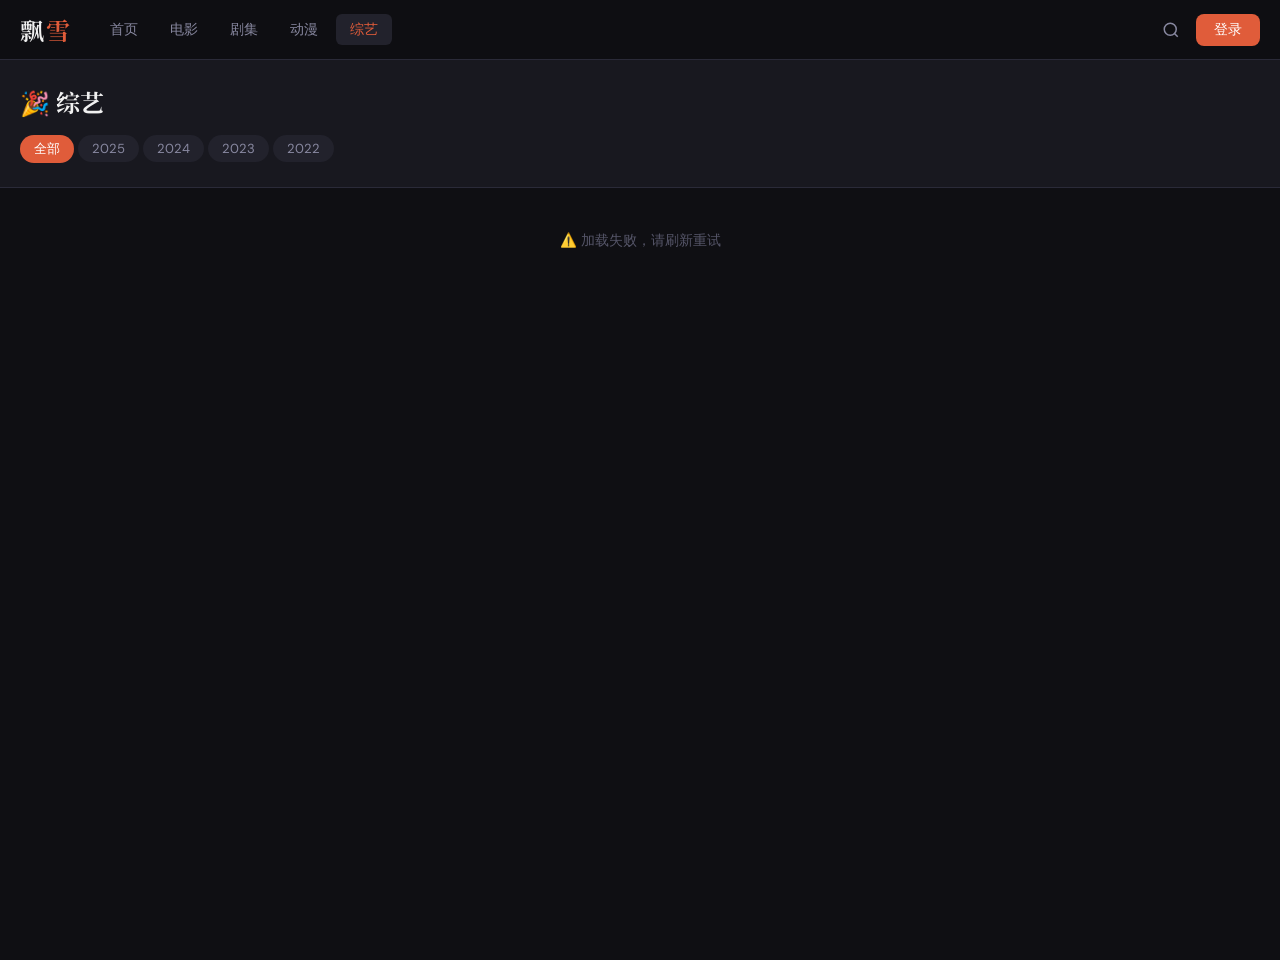
<file: pages/variety.html>
<!DOCTYPE html>
<html lang="zh-CN">
<head>
  <meta charset="UTF-8" />
  <meta name="viewport" content="width=device-width, initial-scale=1.0" />
  <title>综艺 - 飘雪</title>
  <link rel="stylesheet" href="../css/style.css" />
  <link rel="preconnect" href="https://fonts.googleapis.com" />
  <link href="https://fonts.googleapis.com/css2?family=Noto+Serif+SC:wght@400;700&family=DM+Sans:wght@300;400;500&display=swap" rel="stylesheet" />
</head>
<body>
  <header class="navbar" id="navbar">
    <div class="nav-inner">
      <a class="logo" href="../index.html">飘<span>雪</span></a>
      <nav class="nav-links">
        <a href="../index.html">首页</a>
        <a href="variety.html" class="">电影</a>
        <a href="tv.html">剧集</a>
        <a href="anime.html">动漫</a>
        <a href="variety.html" class="active">综艺</a>
      </nav>
      <div class="nav-right">
        <button class="search-btn" onclick="toggleSearch()">
          <svg width="18" height="18" viewBox="0 0 24 24" fill="none" stroke="currentColor" stroke-width="2"><circle cx="11" cy="11" r="8"/><line x1="21" y1="21" x2="16.65" y2="16.65"/></svg>
        </button>
        <div id="userArea"></div>
      </div>
    </div>
    <div class="search-bar" id="searchBar">
      <input type="text" id="searchInput" placeholder="搜索综艺…" onkeydown="if(event.key==='Enter')doSearch()" />
      <button onclick="doSearch()">搜索</button>
      <button class="close-search" onclick="toggleSearch()">✕</button>
    </div>
  </header>

  <div class="page-header">
    <div class="page-header-inner">
      <h1>🎉 综艺</h1>
      <div class="filter-bar">
        <div class="filter-group" id="yearFilter">
          <button class="filter-btn active" data-val="" onclick="setFilter('year','',this)">全部</button>
          <button class="filter-btn" data-val="2025" onclick="setFilter('year','2025',this)">2025</button>
          <button class="filter-btn" data-val="2024" onclick="setFilter('year','2024',this)">2024</button>
          <button class="filter-btn" data-val="2023" onclick="setFilter('year','2023',this)">2023</button>
          <button class="filter-btn" data-val="2022" onclick="setFilter('year','2022',this)">2022</button>
        </div>
      </div>
    </div>
  </div>

  <div class="page-content">
    <div class="card-grid" id="contentGrid"></div>
    <div id="statusMsg" style="text-align:center;padding:20px;color:var(--text-muted);font-size:.85rem;display:none"></div>
    <button class="load-more" id="loadMoreBtn" onclick="loadMore()" style="display:none">加载更多</button>
  </div>

  <!-- 弹窗 -->
  <div class="modal-overlay" id="loginModal">
    <div class="modal">
      <button class="modal-close" onclick="closeModal()">✕</button>
      <h2>登录 / 注册</h2>
      <p class="modal-sub">登录后可保存观看历史和收藏</p>
      <input type="text" id="inputUsername" placeholder="用户名" maxlength="16" />
      <input type="password" id="inputPassword" placeholder="密码" maxlength="32" />
      <div class="modal-btns">
        <button onclick="doLogin()">登录</button>
        <button class="btn-reg" onclick="doRegister()">注册</button>
      </div>
    </div>
  </div>
  <div class="modal-overlay" id="settingsModal">
    <div class="modal settings-modal">
      <button class="modal-close" onclick="closeSettings()">✕</button>
      <h2>个人设置</h2>
      <div class="settings-avatar" id="settingsAvatar"></div>
      <div class="setting-item"><label>显示名称</label><input type="text" id="setNickname" placeholder="昵称" /></div>
      <div class="setting-item"><label>主题风格</label><div id="themePicker"></div></div>
      <div class="setting-item"><label>默认视频源</label>
        <select id="defaultSource">
          <option value="0">线路一</option><option value="1">线路二</option>
          <option value="2">线路三</option><option value="3">线路四</option>
        </select>
      </div>
      <div class="settings-actions">
        <button onclick="saveSettings()">保存</button>
        <button class="btn-danger" onclick="doLogout()">退出登录</button>
      </div>
      <div class="watch-history"><h3>观看历史</h3><div id="historyList"></div><button class="btn-clear" onclick="clearHistory()">清除历史</button></div>
    </div>
  </div>
  <div class="toast" id="toast"></div>

  <nav class="mobile-nav">
    <a href="../index.html"><svg viewBox="0 0 24 24" fill="none" stroke="currentColor" stroke-width="2"><path d="M3 9l9-7 9 7v11a2 2 0 0 1-2 2H5a2 2 0 0 1-2-2z"/></svg>首页</a>
    <a href="variety.html" class="active"><svg viewBox="0 0 24 24" fill="none" stroke="currentColor" stroke-width="2"><rect x="2" y="2" width="20" height="20" rx="2.18"/><line x1="7" y1="2" x2="7" y2="22"/><line x1="17" y1="2" x2="17" y2="22"/><line x1="2" y1="12" x2="22" y2="12"/></svg>电影</a>
    <a href="tv.html"><svg viewBox="0 0 24 24" fill="none" stroke="currentColor" stroke-width="2"><rect x="2" y="7" width="20" height="15" rx="2"/><polyline points="17 2 12 7 7 2"/></svg>剧集</a>
    <a href="anime.html"><svg viewBox="0 0 24 24" fill="none" stroke="currentColor" stroke-width="2"><circle cx="12" cy="12" r="10"/></svg>动漫</a>
    <a href="search.html"><svg viewBox="0 0 24 24" fill="none" stroke="currentColor" stroke-width="2"><circle cx="11" cy="11" r="8"/><line x1="21" y1="21" x2="16.65" y2="16.65"/></svg>搜索</a>
  </nav>

  <script src="../js/api.js"></script>
  <script src="../js/auth.js"></script>
  <script>
    const TYPE = 'variety';
    let currentPage = 1;
    let currentFilter = '';
    let isLoading = false;
    let hasMore = true;

    function buildCard(item) {
      const id=item.vod_id, name=item.vod_name||'', pic=item.vod_pic||'';
      const year=item.vod_year||'', score=item.vod_score||'', tag=item.vod_remarks||'';
      return `<div class="card" onclick="location.href='detail.html?id=${id}'">
        <div class="card-thumb">
          ${pic?`<img src="${pic}" loading="lazy" onerror="this.style.display='none'">`:''}
          ${!pic?`<div class="no-img">🎬</div>`:''}
          ${score?`<span class="card-score">⭐${score}</span>`:''}
          ${tag?`<span class="card-tag">${tag}</span>`:''}
          <div class="card-play-overlay"><svg viewBox="0 0 24 24" fill="currentColor" width="40" height="40"><path d="M8 5v14l11-7z"/></svg></div>
        </div>
        <div class="card-info">
          <div class="card-title">${name}</div>
          <div class="card-meta">${year}</div>
        </div>
      </div>`;
    }

    function showSkeletons() {
      const grid = document.getElementById('contentGrid');
      grid.innerHTML = Array(12).fill(`
        <div class="skeleton" style="border-radius:10px">
          <div class="skeleton" style="aspect-ratio:2/3;border-radius:10px 10px 0 0"></div>
          <div class="skeleton" style="height:12px;margin:10px 8px 4px;border-radius:4px"></div>
          <div class="skeleton" style="height:10px;width:60%;margin:0 8px 10px;border-radius:4px"></div>
        </div>`).join('');
    }

    function setStatus(msg) {
      const el = document.getElementById('statusMsg');
      el.style.display = msg ? 'block' : 'none';
      el.textContent = msg;
    }

    async function loadContent(page=1, append=false) {
      if (isLoading) return;
      isLoading = true;
      const grid = document.getElementById('contentGrid');
      const btn  = document.getElementById('loadMoreBtn');

      if (!append) { showSkeletons(); setStatus(''); btn.style.display='none'; }

      try {
        const data = await API.getList(TYPE, page, currentFilter);
        const items = data.list || [];

        if (!items.length) {
          if (!append) {
            grid.innerHTML = '';
            setStatus('暂无内容，正在尝试其他数据源…');
            // 自动重试换源
            setTimeout(() => retryWithNextSource(page), 1500);
          }
          isLoading = false;
          return;
        }

        setStatus('');
        const html = items.map(buildCard).join('');
        if (append) grid.insertAdjacentHTML('beforeend', html);
        else grid.innerHTML = html;

        hasMore = items.length >= 20;
        btn.style.display = hasMore ? 'block' : 'none';

      } catch(e) {
        console.error('加载失败:', e);
        if (!append) {
          grid.innerHTML = '';
          setStatus('⚠️ 加载失败，请刷新重试');
        }
      }
      isLoading = false;
    }

    // 自动换源重试（最多尝试5次）
    let retryCount = 0;
    async function retryWithNextSource(page) {
      if (retryCount >= 5) {
        setStatus('⚠️ 所有数据源均无电影内容，请稍后刷新');
        retryCount = 0;
        return;
      }
      retryCount++;
      setStatus(`暂无内容，正在尝试第 ${retryCount + 1} 条数据源…`);
      // 通过修改偏好源触发不同的源
      API._overrideSrc = retryCount;
      try {
        const data = await API.getList(TYPE, page, currentFilter);
        const items = data.list || [];
        if (!items.length) {
          setTimeout(() => retryWithNextSource(page), 1000);
          return;
        }
        retryCount = 0;
        API._overrideSrc = null;
        setStatus('');
        document.getElementById('contentGrid').innerHTML = items.map(buildCard).join('');
        const hasMore = items.length >= 20;
        document.getElementById('loadMoreBtn').style.display = hasMore ? 'block' : 'none';
      } catch(e) {
        setTimeout(() => retryWithNextSource(page), 1000);
      }
    }

    function loadMore() {
      currentPage++;
      loadContent(currentPage, true);
    }

    function setFilter(type, val, el) {
      currentPage = 1; retryCount = 0;
      currentFilter = val;
      document.querySelectorAll(`#${type}Filter .filter-btn`).forEach(b=>b.classList.remove('active'));
      el.classList.add('active');
      loadContent(1, false);
    }

    function toggleSearch() {
      const bar = document.getElementById('searchBar');
      bar.classList.toggle('open');
      if (bar.classList.contains('open')) document.getElementById('searchInput')?.focus();
    }
    function doSearch() {
      const kw = document.getElementById('searchInput')?.value?.trim();
      if (kw) location.href = 'search.html?q=' + encodeURIComponent(kw);
    }
    function toDetail(id) { location.href = 'detail.html?id=' + id; }

    document.addEventListener('DOMContentLoaded', () => { loadContent(1); });
  </script>
</body>
</html>
</file>
<file: css/style.css>
/* =============================================
   飘雪影视 - 主样式表
   支持 6 套主题：暗焰/极夜/翠林/星海/玫瑰/雪域
   ============================================= */

/* --- 默认主题：暗焰（深色橙红） --- */
:root {
  --accent:      #e05c3a;
  --accent-light:#ff7a56;
  --bg:          #0f0f13;
  --bg2:         #18181f;
  --bg3:         #22222c;
  --card-bg:     #1e1e27;
  --text:        #f0f0f0;
  --text-dim:    #8888a0;
  --text-muted:  #555568;
  --border:      #2a2a38;
  --hero-grad:   linear-gradient(135deg,#0f0f13,#1a1020,#0f1520);
  --hero-glow:   rgba(224,92,58,0.18);
  --radius:      10px;
  --radius-lg:   16px;
  --nav-h:       60px;
  --shadow:      0 4px 24px rgba(0,0,0,0.5);
  --font-display:'Noto Serif SC',serif;
  --font-body:   'DM Sans',sans-serif;
  --transition:  0.2s ease;
}

/* 主题：极夜（深色蓝紫） */
[data-theme="midnight"] {
  --accent:      #5b8dee;
  --accent-light:#7ba7ff;
  --bg:          #0a0c14;
  --bg2:         #10131e;
  --bg3:         #181d2e;
  --card-bg:     #141828;
  --text:        #e8eaf6;
  --text-dim:    #7880aa;
  --text-muted:  #444866;
  --border:      #222840;
  --hero-grad:   linear-gradient(135deg,#0a0c14,#0d1128,#0a1020);
  --hero-glow:   rgba(91,141,238,0.18);
}

/* 主题：翠林（深色绿） */
[data-theme="forest"] {
  --accent:      #3abf7e;
  --accent-light:#56e09a;
  --bg:          #0a1210;
  --bg2:         #101a16;
  --bg3:         #182420;
  --card-bg:     #141e1a;
  --text:        #e0f0e8;
  --text-dim:    #70a888;
  --text-muted:  #3d6450;
  --border:      #1e3028;
  --hero-grad:   linear-gradient(135deg,#0a1210,#0f1f18,#0a1510);
  --hero-glow:   rgba(58,191,126,0.15);
}

/* 主题：星海（深色青） */
[data-theme="ocean"] {
  --accent:      #00bcd4;
  --accent-light:#26d8f0;
  --bg:          #060e12;
  --bg2:         #0c181e;
  --bg3:         #122028;
  --card-bg:     #0e1c24;
  --text:        #d8f0f8;
  --text-dim:    #5090a8;
  --text-muted:  #2a5060;
  --border:      #183040;
  --hero-grad:   linear-gradient(135deg,#060e12,#091820,#060f18);
  --hero-glow:   rgba(0,188,212,0.15);
}

/* 主题：玫瑰（浅色暖粉） */
[data-theme="rose"] {
  --accent:      #e05578;
  --accent-light:#f07090;
  --bg:          #fdf6f8;
  --bg2:         #ffffff;
  --bg3:         #f5ecef;
  --card-bg:     #ffffff;
  --text:        #2a1a20;
  --text-dim:    #8a6070;
  --text-muted:  #c0a0a8;
  --border:      #eed8df;
  --hero-grad:   linear-gradient(135deg,#fce8ee,#fdf0f4,#fce8f0);
  --hero-glow:   rgba(224,85,120,0.12);
  --shadow:      0 4px 24px rgba(0,0,0,0.10);
}

/* 主题：雪域（浅色冷蓝） */
[data-theme="snow"] {
  --accent:      #3a7de0;
  --accent-light:#5696f5;
  --bg:          #f2f6fc;
  --bg2:         #ffffff;
  --bg3:         #e8f0fa;
  --card-bg:     #ffffff;
  --text:        #1a2a3a;
  --text-dim:    #5070a0;
  --text-muted:  #a0b4cc;
  --border:      #ccdaee;
  --hero-grad:   linear-gradient(135deg,#e8f0fc,#f0f6ff,#e8f2fc);
  --hero-glow:   rgba(58,125,224,0.12);
  --shadow:      0 4px 24px rgba(0,0,0,0.10);
}

/* --- 重置 --- */
*,*::before,*::after{box-sizing:border-box;margin:0;padding:0}
html{scroll-behavior:smooth}
body{
  background:var(--bg);color:var(--text);
  font-family:var(--font-body);font-size:15px;
  min-height:100vh;transition:background .3s,color .3s;
}
a{color:inherit;text-decoration:none}
img{display:block;width:100%;object-fit:cover}
button{cursor:pointer;border:none;outline:none;font-family:inherit}
input,select{font-family:inherit;outline:none}

/* =============================================
   导航栏
   ============================================= */
.navbar{
  position:fixed;top:0;left:0;right:0;
  height:var(--nav-h);
  background:color-mix(in srgb,var(--bg) 88%,transparent);
  backdrop-filter:blur(16px);
  border-bottom:1px solid var(--border);
  z-index:1000;transition:background .3s;
}
.nav-inner{
  max-width:1280px;margin:0 auto;height:100%;
  display:flex;align-items:center;gap:24px;padding:0 20px;
}
.logo{
  font-family:var(--font-display);
  font-size:1.5rem;font-weight:700;
  color:var(--text);letter-spacing:2px;white-space:nowrap;
}
.logo span{color:var(--accent)}
.nav-links{display:flex;gap:4px;flex:1}
.nav-links a{
  padding:6px 14px;border-radius:6px;
  color:var(--text-dim);font-size:.9rem;font-weight:500;
  transition:all var(--transition);
}
.nav-links a:hover,.nav-links a.active{color:var(--text);background:var(--bg3)}
.nav-links a.active{color:var(--accent)}
.nav-right{display:flex;align-items:center;gap:10px}
.search-btn{
  background:none;color:var(--text-dim);padding:6px;
  border-radius:6px;display:flex;align-items:center;
  transition:color var(--transition);
}
.search-btn:hover{color:var(--accent)}

/* 搜索栏 */
.search-bar{
  display:none;align-items:center;gap:8px;
  padding:8px 20px;background:var(--bg2);
  border-top:1px solid var(--border);
  position:absolute;top:var(--nav-h);left:0;right:0;
}
.search-bar.open{display:flex}
.search-bar input{
  flex:1;background:var(--bg3);color:var(--text);
  border:1px solid var(--border);border-radius:8px;
  padding:10px 16px;font-size:.95rem;
}
.search-bar input::placeholder{color:var(--text-muted)}
.search-bar button{
  background:var(--accent);color:#fff;
  padding:10px 20px;border-radius:8px;font-weight:500;
  transition:background var(--transition);
}
.search-bar button:hover{background:var(--accent-light)}
.close-search{background:var(--bg3)!important;color:var(--text-dim)!important}

/* 用户按钮 */
.user-btn{
  display:flex;align-items:center;gap:8px;
  background:var(--bg3);border-radius:20px;
  padding:5px 14px 5px 5px;cursor:pointer;
  transition:background var(--transition);
}
.user-btn:hover{background:var(--border)}
.user-avatar{
  width:30px;height:30px;border-radius:50%;
  background:var(--accent);
  display:flex;align-items:center;justify-content:center;
  font-size:.8rem;font-weight:700;color:#fff;
}
.user-name{font-size:.85rem;font-weight:500}
.login-btn{
  background:var(--accent);color:#fff;
  padding:7px 18px;border-radius:8px;
  font-size:.85rem;font-weight:500;
  transition:background var(--transition);
}
.login-btn:hover{background:var(--accent-light)}

/* =============================================
   Hero Banner
   ============================================= */
.hero{
  margin-top:var(--nav-h);position:relative;
  overflow:hidden;min-height:420px;
  display:flex;align-items:center;padding:40px 20px;
}
.hero-bg{
  position:absolute;inset:0;
  background:var(--hero-grad);z-index:0;
}
.hero-bg::after{
  content:'';position:absolute;inset:0;
  background:radial-gradient(ellipse at 70% 50%,var(--hero-glow) 0%,transparent 60%);
}
.hero-content{
  position:relative;z-index:2;
  max-width:520px;
  margin-left:calc((100% - 1280px)/2 + 20px);
  padding:0 20px;
}
@media(max-width:1280px){.hero-content{margin-left:20px}}
.hero-badge{
  display:inline-block;background:var(--accent);color:#fff;
  font-size:.75rem;font-weight:600;
  padding:3px 12px;border-radius:20px;
  letter-spacing:1px;margin-bottom:16px;
}
.hero-title{
  font-family:var(--font-display);
  font-size:clamp(1.6rem,4vw,2.4rem);
  font-weight:700;line-height:1.3;margin-bottom:12px;
}
.hero-desc{
  color:var(--text-dim);font-size:.9rem;line-height:1.7;
  margin-bottom:24px;
  display:-webkit-box;-webkit-line-clamp:3;
  -webkit-box-orient:vertical;overflow:hidden;
}
.hero-btns{display:flex;gap:12px;flex-wrap:wrap}
.btn-play{
  background:var(--accent);color:#fff;
  padding:12px 28px;border-radius:8px;
  font-size:.95rem;font-weight:600;
  transition:all var(--transition);
}
.btn-play:hover{background:var(--accent-light);transform:translateY(-1px)}
.btn-info{
  background:rgba(128,128,128,0.15);color:var(--text);
  padding:12px 28px;border-radius:8px;
  font-size:.95rem;font-weight:600;
  border:1px solid var(--border);
  transition:all var(--transition);
}
.btn-info:hover{background:rgba(128,128,128,0.25)}
.hero-poster{
  position:absolute;right:5%;top:50%;
  transform:translateY(-50%);
  width:min(280px,30vw);aspect-ratio:2/3;
  border-radius:var(--radius-lg);
  overflow:hidden;box-shadow:var(--shadow);
  z-index:1;background:var(--bg3);
}
.hero-poster img{height:100%}

/* =============================================
   内容区
   ============================================= */
.content-wrap{
  max-width:1280px;margin:0 auto;
  padding:20px 20px 60px;
}
.row-section{margin-bottom:40px}
.row-head{
  display:flex;align-items:center;
  justify-content:space-between;margin-bottom:16px;
}
.row-head h2{font-size:1.1rem;font-weight:600}
.row-head a{color:var(--text-muted);font-size:.85rem;transition:color var(--transition)}
.row-head a:hover{color:var(--accent)}

.card-row{
  display:flex;gap:14px;overflow-x:auto;
  padding-bottom:8px;-webkit-overflow-scrolling:touch;
  scrollbar-width:thin;scrollbar-color:var(--border) transparent;
}
.card-row::-webkit-scrollbar{height:4px}
.card-row::-webkit-scrollbar-thumb{background:var(--border);border-radius:2px}

/* 卡片 */
.card{
  flex:0 0 160px;border-radius:var(--radius);
  overflow:hidden;background:var(--card-bg);
  cursor:pointer;transition:transform var(--transition),box-shadow var(--transition);
  box-shadow:0 2px 8px rgba(0,0,0,.2);
}
.card:hover{transform:translateY(-4px);box-shadow:0 12px 32px rgba(0,0,0,.4)}
.card-thumb{
  aspect-ratio:2/3;background:var(--bg3);
  position:relative;overflow:hidden;
}
.card-thumb img{height:100%;transition:transform .3s}
.card:hover .card-thumb img{transform:scale(1.05)}
.card-thumb .no-img{
  position:absolute;inset:0;
  display:flex;flex-direction:column;
  align-items:center;justify-content:center;
  color:var(--text-muted);font-size:2rem;
}
.card-score{
  position:absolute;top:6px;right:6px;
  background:rgba(0,0,0,.75);color:#ffd700;
  font-size:.72rem;font-weight:600;
  padding:2px 7px;border-radius:4px;
}
.card-tag{
  position:absolute;top:6px;left:6px;
  background:var(--accent);color:#fff;
  font-size:.68rem;font-weight:600;
  padding:2px 7px;border-radius:4px;
}
.card-play-overlay{
  position:absolute;inset:0;
  background:rgba(0,0,0,.5);
  display:flex;align-items:center;justify-content:center;
  opacity:0;transition:opacity var(--transition);
}
.card:hover .card-play-overlay{opacity:1}
.card-play-overlay svg{width:40px;height:40px;color:#fff}
.card-info{padding:10px}
.card-title{
  font-size:.85rem;font-weight:500;
  white-space:nowrap;overflow:hidden;text-overflow:ellipsis;
  margin-bottom:3px;
}
.card-meta{font-size:.75rem;color:var(--text-muted)}

/* 网格 */
.card-grid{
  display:grid;
  grid-template-columns:repeat(auto-fill,minmax(150px,1fr));
  gap:14px;
}
.card-grid .card{flex:none}

/* =============================================
   播放页
   ============================================= */
.player-wrap{
  max-width:1280px;margin:0 auto;
  padding:calc(var(--nav-h) + 20px) 20px 60px;
  display:grid;grid-template-columns:1fr 320px;gap:24px;
}
@media(max-width:900px){.player-wrap{grid-template-columns:1fr}}
.player-box{
  width:100%;aspect-ratio:16/9;
  background:#000;border-radius:var(--radius-lg);
  overflow:hidden;position:relative;
}
.player-box iframe{width:100%;height:100%;border:none}
.player-title{
  font-family:var(--font-display);
  font-size:1.4rem;font-weight:700;margin:16px 0 6px;
}
.player-meta{color:var(--text-dim);font-size:.85rem;margin-bottom:16px}
.player-desc{
  color:var(--text-dim);font-size:.88rem;
  line-height:1.8;margin-bottom:20px;
}
.source-tabs{display:flex;gap:8px;flex-wrap:wrap;margin-bottom:12px}
.source-tab{
  padding:6px 16px;border-radius:6px;
  background:var(--bg3);color:var(--text-dim);
  font-size:.85rem;font-weight:500;transition:all var(--transition);
}
.source-tab.active,.source-tab:hover{background:var(--accent);color:#fff}
.episode-label{font-size:.85rem;color:var(--text-dim);margin-bottom:8px}
.episodes{
  display:flex;flex-wrap:wrap;gap:6px;
  max-height:180px;overflow-y:auto;padding-right:4px;
}
.ep-btn{
  padding:6px 14px;border-radius:6px;
  background:var(--bg3);color:var(--text-dim);
  font-size:.82rem;transition:all var(--transition);
}
.ep-btn.active,.ep-btn:hover{background:var(--accent);color:#fff}
.player-sidebar h3{font-size:.95rem;font-weight:600;margin-bottom:12px}
.sidebar-card{
  display:flex;gap:10px;padding:8px;
  border-radius:var(--radius);cursor:pointer;
  transition:background var(--transition);
}
.sidebar-card:hover{background:var(--bg3)}
.sidebar-thumb{
  width:72px;aspect-ratio:2/3;border-radius:6px;
  overflow:hidden;background:var(--bg3);flex-shrink:0;
}
.sidebar-info .title{font-size:.85rem;font-weight:500;margin-bottom:4px}
.sidebar-info .meta{font-size:.75rem;color:var(--text-muted)}

/* =============================================
   分类页
   ============================================= */
.page-header{
  margin-top:var(--nav-h);background:var(--bg2);
  border-bottom:1px solid var(--border);padding:24px 20px;
}
.page-header-inner{max-width:1280px;margin:0 auto}
.page-header h1{font-family:var(--font-display);font-size:1.5rem;margin-bottom:16px}
.filter-bar{display:flex;gap:8px;flex-wrap:wrap}
.filter-btn{
  padding:5px 14px;border-radius:20px;
  background:var(--bg3);color:var(--text-dim);
  font-size:.82rem;transition:all var(--transition);
}
.filter-btn.active,.filter-btn:hover{background:var(--accent);color:#fff}
.page-content{
  max-width:1280px;margin:0 auto;
  padding:24px 20px 60px;
}
.load-more{
  display:block;margin:30px auto 0;
  padding:12px 40px;border-radius:8px;
  background:var(--bg3);color:var(--text-dim);
  font-size:.9rem;transition:all var(--transition);
}
.load-more:hover{background:var(--accent);color:#fff}

/* =============================================
   弹窗
   ============================================= */
.modal-overlay{
  display:none;position:fixed;inset:0;
  background:rgba(0,0,0,.75);backdrop-filter:blur(4px);
  z-index:2000;align-items:center;justify-content:center;
}
.modal-overlay.open{display:flex}
.modal{
  background:var(--bg2);border:1px solid var(--border);
  border-radius:var(--radius-lg);padding:32px;
  width:min(420px,92vw);position:relative;
  animation:modalIn .2s ease;
  max-height:90vh;overflow-y:auto;
}
@keyframes modalIn{
  from{opacity:0;transform:scale(.95) translateY(10px)}
  to  {opacity:1;transform:scale(1)   translateY(0)}
}
.modal h2{font-family:var(--font-display);font-size:1.2rem;margin-bottom:6px}
.modal-sub{color:var(--text-dim);font-size:.82rem;margin-bottom:20px}
.modal-close{
  position:absolute;top:16px;right:16px;
  background:var(--bg3);color:var(--text-dim);
  width:28px;height:28px;border-radius:50%;font-size:.8rem;
}
.modal input,.modal select{
  width:100%;background:var(--bg3);color:var(--text);
  border:1px solid var(--border);border-radius:8px;
  padding:11px 14px;font-size:.9rem;margin-bottom:12px;
  transition:border var(--transition);
}
.modal input:focus,.modal select:focus{border-color:var(--accent)}
.modal-btns{display:flex;gap:10px;margin-bottom:14px}
.modal-btns button{
  flex:1;padding:12px;border-radius:8px;
  background:var(--accent);color:#fff;
  font-size:.9rem;font-weight:600;transition:background var(--transition);
}
.modal-btns button:hover{background:var(--accent-light)}
.btn-reg{background:var(--bg3)!important;color:var(--text)!important}
.btn-reg:hover{background:var(--border)!important}
.modal-tip{color:var(--text-muted);font-size:.78rem;text-align:center}

/* 设置弹窗 */
.settings-modal{width:min(500px,92vw)}
.settings-avatar{
  width:64px;height:64px;border-radius:50%;
  background:var(--accent);
  display:flex;align-items:center;justify-content:center;
  font-size:1.6rem;font-weight:700;color:#fff;
  margin:0 auto 20px;
}
.setting-item{margin-bottom:18px}
.setting-item label{
  display:block;font-size:.82rem;color:var(--text-dim);
  margin-bottom:8px;font-weight:500;
}

/* 主题选择器 */
.theme-picker{display:flex;gap:8px;flex-wrap:wrap}
.theme-swatch{
  width:36px;height:36px;border-radius:50%;cursor:pointer;
  border:3px solid transparent;transition:all .2s;
  position:relative;
}
.theme-swatch:hover,.theme-swatch.selected{
  border-color:var(--text);transform:scale(1.15);
}
.theme-swatch span{
  position:absolute;bottom:-18px;left:50%;
  transform:translateX(-50%);
  font-size:.62rem;color:var(--text-dim);white-space:nowrap;
}

.toggle-row{display:flex;gap:8px}
.toggle-row button{
  flex:1;padding:9px;border-radius:8px;
  background:var(--bg3);color:var(--text-dim);
  font-size:.85rem;transition:all var(--transition);
}
.toggle-row button.active{background:var(--accent);color:#fff}
.settings-actions{display:flex;gap:10px;margin-bottom:24px}
.settings-actions button{
  flex:1;padding:12px;border-radius:8px;
  background:var(--accent);color:#fff;
  font-size:.9rem;font-weight:600;transition:background var(--transition);
}
.settings-actions button:hover{background:var(--accent-light)}
.btn-danger{background:#c0392b!important}
.btn-danger:hover{background:#e74c3c!important}
.watch-history h3{font-size:.95rem;font-weight:600;margin-bottom:12px}
.history-item{
  display:flex;align-items:center;gap:10px;padding:8px;
  border-radius:8px;cursor:pointer;transition:background var(--transition);
  margin-bottom:4px;
}
.history-item:hover{background:var(--bg3)}
.history-thumb{
  width:44px;aspect-ratio:2/3;border-radius:5px;
  overflow:hidden;background:var(--bg3);flex-shrink:0;
}
.history-info .title{font-size:.83rem;font-weight:500}
.history-info .meta{font-size:.75rem;color:var(--text-muted)}
.btn-clear{
  background:none;color:var(--text-muted);
  font-size:.8rem;padding:4px 0;margin-top:8px;text-decoration:underline;
}

/* =============================================
   骨架屏
   ============================================= */
.skeleton{
  background:linear-gradient(90deg,var(--bg3) 25%,var(--border) 50%,var(--bg3) 75%);
  background-size:200% 100%;animation:shimmer 1.4s infinite;
  border-radius:var(--radius);
}
@keyframes shimmer{0%{background-position:200% 0}100%{background-position:-200% 0}}
.skeleton-card{flex:0 0 160px}

/* =============================================
   Toast
   ============================================= */
.toast{
  position:fixed;bottom:30px;left:50%;
  transform:translateX(-50%) translateY(20px);
  background:var(--bg3);color:var(--text);
  padding:10px 24px;border-radius:8px;
  border:1px solid var(--border);
  font-size:.88rem;white-space:nowrap;
  opacity:0;pointer-events:none;
  transition:all .25s ease;z-index:9999;
  box-shadow:var(--shadow);
}
.toast.show{opacity:1;transform:translateX(-50%) translateY(0)}

/* =============================================
   Footer
   ============================================= */
footer{
  text-align:center;padding:20px;
  color:var(--text-muted);font-size:.8rem;
  border-top:1px solid var(--border);
}

/* =============================================
   播放页额外样式
   ============================================= */
.fav-btn{
  display:inline-flex;align-items:center;gap:6px;
  background:var(--bg3);color:var(--text-dim);
  padding:8px 18px;border-radius:8px;
  font-size:.88rem;font-weight:500;transition:all var(--transition);
}
.fav-btn:hover,.fav-btn.active{background:var(--accent);color:#fff}
.info-grid{
  display:grid;grid-template-columns:repeat(auto-fill,minmax(160px,1fr));
  gap:8px;margin-bottom:16px;
}
.info-item{font-size:.82rem}
.info-item .label{color:var(--text-muted);margin-bottom:2px}
.info-item .val{color:var(--text-dim)}
.player-loading{
  position:absolute;inset:0;background:#000;
  display:flex;flex-direction:column;
  align-items:center;justify-content:center;
  color:var(--text-dim);gap:12px;font-size:.9rem;
}
.spinner{
  width:36px;height:36px;border:3px solid var(--border);
  border-top-color:var(--accent);border-radius:50%;
  animation:spin .8s linear infinite;
}
@keyframes spin{to{transform:rotate(360deg)}}
.source-section{margin-bottom:20px}
.source-section h3{font-size:.88rem;color:var(--text-muted);margin-bottom:8px}

/* =============================================
   响应式
   ============================================= */
@media(max-width:768px){
  .nav-links{display:none}
  .hero{min-height:300px;padding:24px 16px}
  .hero-poster{display:none}
  .hero-content{margin:0;padding:0}
  .card{flex:0 0 130px}
  .skeleton-card{flex:0 0 130px}
  .content-wrap{padding:16px 16px 60px}
  .player-wrap{padding:calc(var(--nav-h) + 12px) 12px 40px}
}

/* 移动端底部导航 */
.mobile-nav{
  display:none;
  position:fixed;bottom:0;left:0;right:0;
  background:var(--bg2);border-top:1px solid var(--border);
  padding:8px 0 env(safe-area-inset-bottom);z-index:999;
}
@media(max-width:768px){.mobile-nav{display:flex;justify-content:space-around}}
.mobile-nav a{
  display:flex;flex-direction:column;align-items:center;
  gap:3px;font-size:.68rem;color:var(--text-muted);
  padding:4px 12px;transition:color var(--transition);
}
.mobile-nav a.active,.mobile-nav a:hover{color:var(--accent)}
.mobile-nav svg{width:20px;height:20px}
@media(max-width:768px){footer{padding-bottom:72px}}

/* 集数分页按钮 */
.ep-pages { margin-bottom: 8px; }
.ep-page-btn {
  padding: 4px 12px; border-radius: 6px;
  background: var(--bg3); color: var(--text-dim);
  font-size: .78rem; transition: all var(--transition);
  border: 1px solid var(--border);
}
.ep-page-btn.active, .ep-page-btn:hover {
  background: var(--accent); color: #fff; border-color: var(--accent);
}
</file>
